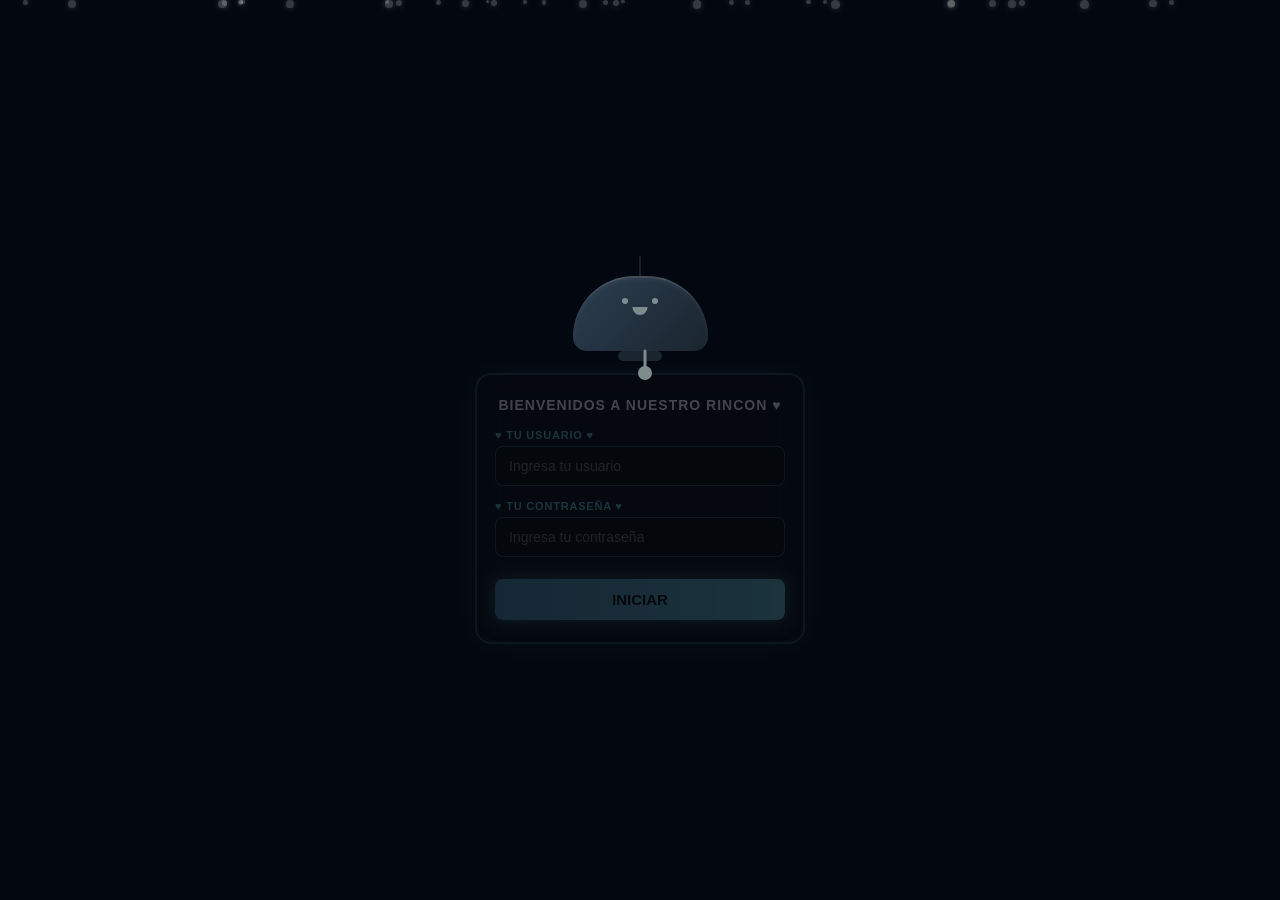
<file: index.html>
<!DOCTYPE html>
<html lang="es">
<head>
  <meta charset="UTF-8">
  <meta name="viewport" content="width=device-width, initial-scale=1.0">
  <title>Login - Nuestro Rincón Mágico</title>
  <link rel="stylesheet" href="style.css">
</head>
<body>

  <!-- Partículas / Copos de nieve flotantes -->
  <div class="particulas" id="particulasContainer"></div>

  <!-- Audio con la ruta correcta -->
  <audio id="loginAudio" src="central/flores/sound/musiclogin.mp3" preload="auto" loop autoplay></audio>

  <div class="main-container">
    <!-- LÁMPARA ESTÉTICA MEJORADA (INICIA APAGADA) -->
    <div class="lamp-container off" id="lampContainer">
      <div class="lamp-glow-bg"></div>
      
      <!-- Soporte superior y cable de la lámpara -->
      <div class="lamp-wire-top"></div>
      
      <!-- Pantalla principal de la lámpara -->
      <div class="lamp-shade">
        <div class="lamp-face">
          <div class="eye left"></div>
          <div class="eye right"></div>
          <div class="mouth"></div>
        </div>
      </div>
      
      <div class="light-beam"></div>
      
      <!-- Contenedor de la pitita interactiva al ras de la base -->
      <div class="lamp-cord-container" id="cordContainer" title="¡Jala la pitita para encender!">
        <svg class="cord-svg" id="cordSvg">
          <line id="cordLine" x1="50" y1="0" x2="50" y2="22" stroke="#00d2ff" stroke-width="3" stroke-linecap="round"/>
        </svg>
        <div class="cord-handle" id="cordHandle"></div>
      </div>

      <div class="lamp-base"></div>
    </div>

    <!-- TARJETA DE LOGIN (INICIA DESHABILITADA) -->
    <div class="login-card disabled" id="loginCard">
      <form class="login-form" id="loginForm">
        <h2 class="login-title">BIENVENIDOS A NUESTRO RINCON ♥</h2>
        
        <div class="form-group">
          <label for="username">♥ TU USUARIO ♥</label>
          <input type="text" id="username" placeholder="Ingresa tu usuario" required disabled>
        </div>

        <div class="form-group">
          <label for="password">♥ TU CONTRASEÑA ♥</label>
          <input type="password" id="password" placeholder="Ingresa tu contraseña" required disabled>
        </div>

        <button type="submit" class="login-btn" disabled>INICIAR</button>
      </form>
    </div>
  </div>

  <script src="main.js"></script>
</body>
</html>
</file>
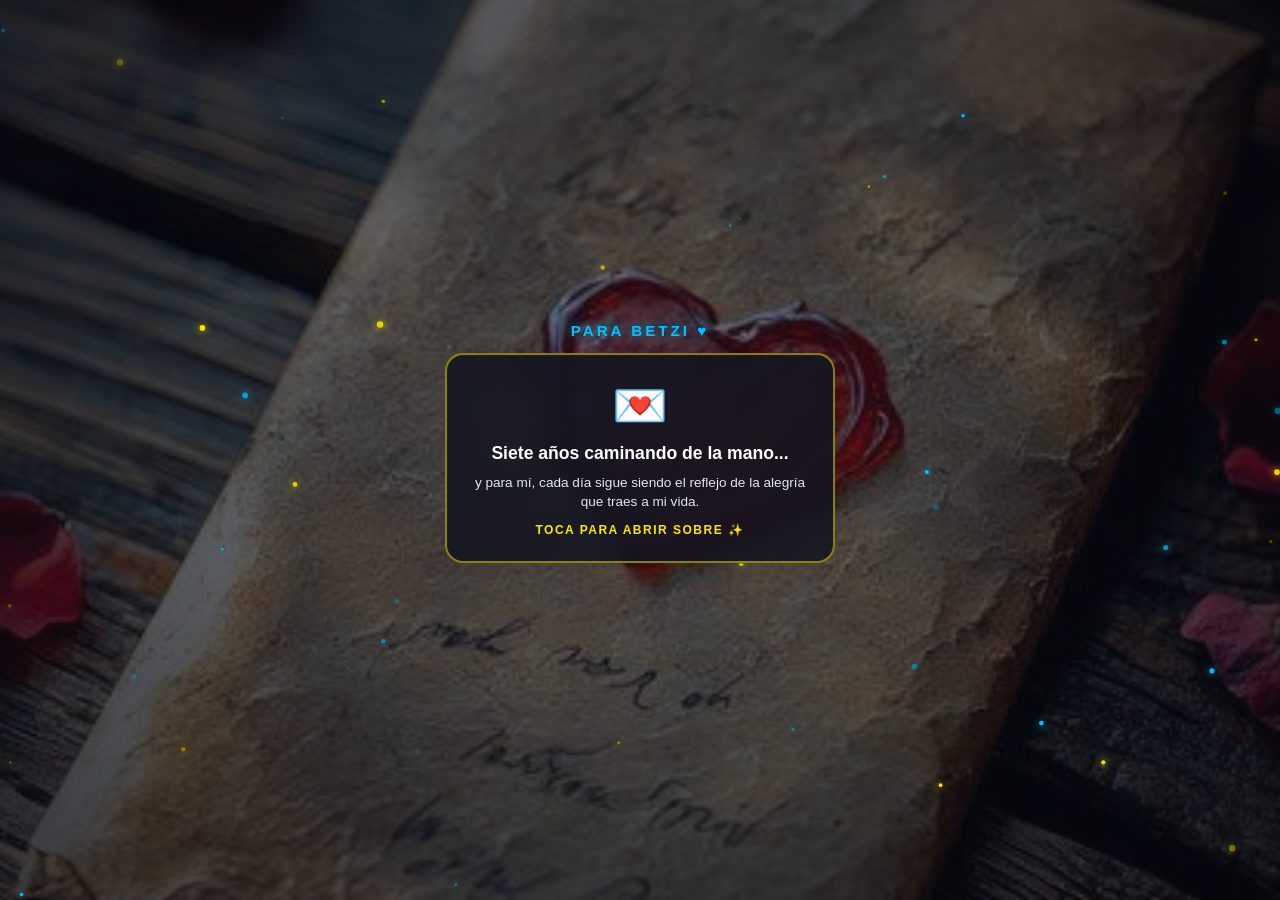
<file: central/flores/index.html>
<!DOCTYPE html>
<html lang="es">
<head>
    <meta charset="UTF-8">
    <meta name="viewport" content="width=device-width, initial-scale=1.0, maximum-scale=1.0, user-scalable=no">
    <title>Para Betzi ♥</title>
    <style>
        * {
            margin: 0;
            padding: 0;
            box-sizing: border-box;
            font-family: 'Poppins', sans-serif;
        }

        html, body {
            width: 100%;
            height: 100vh;
            overflow: hidden;
            position: fixed;
        }

        body {
            background-color: #0b0f19;
            display: flex;
            flex-direction: column;
            justify-content: center;
            align-items: center;
            text-align: center;
            padding: 15px;
            color: #fff;
        }

        /* Imagen de fondo */
        .bg-img {
            position: fixed;
            top: 0;
            left: 0;
            width: 100%;
            height: 100%;
            object-fit: cover;
            z-index: -3;
            animation: zoomFondo 22s infinite alternate linear;
        }

        @keyframes zoomFondo {
            0% { transform: scale(1); }
            100% { transform: scale(1.1); }
        }

        /* Capa translúcida para contraste */
        .bg-overlay {
            position: fixed;
            top: 0;
            left: 0;
            width: 100%;
            height: 100%;
            background: radial-gradient(circle, rgba(11, 15, 25, 0.5) 0%, rgba(5, 7, 15, 0.8) 100%);
            z-index: -2;
        }

        /* Canvas para las partículas mágicas */
        #particles-canvas {
            position: fixed;
            top: 0;
            left: 0;
            width: 100%;
            height: 100%;
            z-index: -1;
            pointer-events: none;
        }

        @keyframes pop-in {
            0% { transform: scale(0) rotate(-15deg); opacity: 0; }
            70% { transform: scale(1.08) rotate(5deg); opacity: 1; }
            100% { transform: scale(1) rotate(0deg); opacity: 1; }
        }

        @keyframes latirSello {
            0%, 100% { transform: scale(1); text-shadow: 0 0 15px rgba(255, 230, 0, 0.6); }
            50% { transform: scale(1.2); text-shadow: 0 0 25px rgba(255, 230, 0, 1); }
        }

        @keyframes glowCard {
            0%, 100% { border-color: rgba(255, 230, 0, 0.5); box-shadow: 0 15px 35px rgba(0,0,0,0.8), 0 0 20px rgba(255, 230, 0, 0.2); }
            50% { border-color: rgba(0, 195, 255, 0.8); box-shadow: 0 15px 35px rgba(0,0,0,0.8), 0 0 30px rgba(0, 195, 255, 0.4); }
        }

        input[type="radio"] {
            display: none;
        }

        .container {
            display: flex;
            justify-content: center;
            align-items: center;
            text-align: center;
            width: 100%;
            position: relative;
            z-index: 10;
        }

        .content {
            display: flex;
            justify-content: center;
            align-items: center;
            flex-direction: column;
            width: 100%;
            max-width: 390px;
        }

        .badge-amor {
            font-size: 0.95rem;
            color: #00c3ff;
            letter-spacing: 3px;
            text-transform: uppercase;
            margin-bottom: 14px;
            font-weight: 800;
            text-shadow: 0 0 12px rgba(0, 195, 255, 0.8);
        }

        /* Paso 1: Sobre / Botón inicial */
        .sobre-container {
            width: 100%;
            background: rgba(18, 20, 32, 0.85);
            border: 2px solid rgba(255, 230, 0, 0.5);
            border-radius: 18px;
            padding: 24px 18px;
            animation: glowCard 4s infinite ease-in-out, pop-in 0.8s cubic-bezier(0.175, 0.885, 0.32, 1.275);
            display: flex;
            flex-direction: column;
            justify-content: center;
            align-items: center;
            margin-bottom: 15px;
            cursor: pointer;
            backdrop-filter: blur(8px);
            transition: transform 0.2s ease;
        }

        .sobre-container:active {
            transform: scale(0.96);
        }

        .sobre-sello {
            font-size: 2.8rem;
            margin-bottom: 10px;
            animation: latirSello 1.6s ease-in-out infinite;
        }

        .mensaje-previo {
            color: #fff;
            font-size: 1.1rem;
            font-weight: 700;
            margin-bottom: 8px;
            line-height: 1.35;
        }

        .sub-mensaje {
            color: #e2e8f0;
            font-size: 0.85rem;
            font-weight: 400;
            line-height: 1.4;
        }

        .indicador-abrir {
            margin-top: 12px;
            font-size: 0.75rem;
            color: #ffe600;
            font-weight: 700;
            letter-spacing: 1.5px;
            text-transform: uppercase;
        }

        /* Paso 2: Carta pequeña intermedia */
        .small-gift-message {
            display: none;
            font-size: 4.5rem;
            cursor: pointer;
            animation: pop-in 0.7s cubic-bezier(0.175, 0.885, 0.32, 1.275), latirSello 2s infinite ease-in-out;
            margin-bottom: 10px;
            filter: drop-shadow(0 0 15px rgba(255, 230, 0, 0.6));
        }

        .texto-small-gift-message {
            display: none;
            font-size: 0.9rem;
            color: #00c3ff;
            margin-bottom: 15px;
            font-weight: 700;
        }

        /* Paso 3: Tarjeta de mensaje final */
        .mensajeFinal {
            width: 100%;
            background: rgba(18, 20, 32, 0.9);
            border: 2px solid rgba(0, 195, 255, 0.6);
            border-radius: 18px;
            padding: 22px 18px;
            box-shadow: 0 15px 35px rgba(0,0,0,0.8), 0 0 25px rgba(0, 195, 255, 0.3);
            color: #fff;
            display: none;
            flex-direction: column;
            justify-content: center;
            align-items: center;
            backdrop-filter: blur(8px);
            animation: pop-in 0.7s cubic-bezier(0.175, 0.885, 0.32, 1.275);
        }

        .textoCarta {
            font-size: 0.95rem;
            text-align: center;
            line-height: 1.55;
            color: #f1f5f9;
            margin-bottom: 12px;
            font-weight: 500;
        }

        .textoPd {
            font-size: 0.85rem;
            color: #ffe600;
            margin-bottom: 18px;
            font-weight: 700;
        }

        .btn-siguiente-seccion {
            background: linear-gradient(135deg, #ffe600, #ff9900);
            color: #000;
            padding: 11px 26px;
            border-radius: 24px;
            text-decoration: none;
            font-weight: 800;
            font-size: 0.85rem;
            box-shadow: 0 5px 15px rgba(255, 230, 0, 0.5);
        }

        /* Control de estados por radio buttons */
        #paso1:checked ~ .container .paso-1-block { display: block; }
        #paso2:checked ~ .container .small-gift-message,
        #paso2:checked ~ .container .texto-small-gift-message { display: block; }
        #paso3:checked ~ .container .mensajeFinal { display: flex; }
    </style>
</head>
<body>

    <!-- Imagen de fondo Galaxia con respaldo -->
    <img src="img/cartas.jpg" onerror="this.onerror=null; this.src='cartas.jpg'; this.onerror=function(){this.src='central/flores/img/galaxia.jpeg'};" class="bg-img" alt="Fondo Galaxia">
    <div class="bg-overlay"></div>

    <!-- Canvas para las partículas flotantes -->
    <canvas id="particles-canvas"></canvas>

    <!-- Audio con reproducción automática -->
    <audio id="musicaFondo" src="sound/music1.mp3" preload="auto" autoplay loop></audio>

    <input type="radio" name="flujoCarta" id="paso1" checked>
    <input type="radio" name="flujoCarta" id="paso2">
    <input type="radio" name="flujoCarta" id="paso3">

    <div class="container">
        <div class="content">
            <div class="badge-amor">Para Betzi ♥</div>

            <!-- BLOQUE 1 -->
            <div class="paso-1-block" style="width: 100%;">
                <label for="paso2" class="sobre-container">
                    <div class="sobre-sello">💌</div>
                    <div class="mensaje-previo">Siete años caminando de la mano...</div>
                    <div class="sub-mensaje">y para mí, cada día sigue siendo el reflejo de la alegría que traes a mi vida.</div>
                    <div class="indicador-abrir">Toca para abrir sobre ✨</div>
                </label>
            </div>

            <!-- BLOQUE 2 -->
            <label for="paso3" class="small-gift-message">✉️</label>
            <label for="paso3" class="texto-small-gift-message">"Te encontraste un sobre", tócame otra vez :3</label>

            <!-- BLOQUE 3 -->
            <div class="mensajeFinal" id="blockFinal">
                <span class="textoCarta">
                    Hola, mi amor. Te amo muchísimo.<br>
                    Estoy feliz de que formes parte de mi vida ❤️<br>
                    Cada segundo a tu lado vale oro.
                </span>
                <span class="textoPd">Pd: Estoy muy orgulloso de ti ❤️❤️</span>
                <a href="flower.html" class="btn-siguiente-seccion">Ver Flores Amarillas "♥ baja el volumen ♥" ✨</a>
            </div>
        </div>
    </div>

    <script>
        const audio = document.getElementById('musicaFondo');
        audio.volume = 0.5;

        window.addEventListener('DOMContentLoaded', () => {
            audio.play().catch(error => {
                console.log("Reproducción automática restringida inicialmente por el navegador:", error);
            });
        });

        // Script de partículas flotantes (estrellas/destellos dinámicos)
        const canvas = document.getElementById('particles-canvas');
        const ctx = canvas.getContext('2d');

        let particlesArray = [];
        const numberOfParticles = 45;

        function resizeCanvas() {
            canvas.width = window.innerWidth;
            canvas.height = window.innerHeight;
        }

        window.addEventListener('resize', resizeCanvas);
        resizeCanvas();

        class Particle {
            constructor() {
                this.x = Math.random() * canvas.width;
                this.y = Math.random() * canvas.height;
                this.size = Math.random() * 2.5 + 0.8;
                this.speedX = (Math.random() - 0.5) * 0.4;
                this.speedY = (Math.random() - 0.5) * 0.4 - 0.2; // Tienden a subir ligeramente
                this.color = Math.random() > 0.5 ? 'rgba(255, 230, 0, ' : 'rgba(0, 195, 255, ';
                this.alpha = Math.random() * 0.7 + 0.3;
                this.alphaSpeed = (Math.random() * 0.02 + 0.005) * (Math.random() > 0.5 ? 1 : -1);
            }

            update() {
                this.x += this.speedX;
                this.y += this.speedY;

                // Efecto parpadeo suave
                this.alpha += this.alphaSpeed;
                if (this.alpha > 0.9 || this.alpha < 0.2) {
                    this.alphaSpeed = -this.alphaSpeed;
                }

                // Reaparecer si salen de la pantalla
                if (this.x < 0) this.x = canvas.width;
                if (this.x > canvas.width) this.x = 0;
                if (this.y < 0) this.y = canvas.height;
                if (this.y > canvas.height) this.y = 0;
            }

            draw() {
                ctx.beginPath();
                ctx.arc(this.x, this.y, this.size, 0, Math.PI * 2);
                ctx.fillStyle = this.color + this.alpha + ')';
                ctx.shadowBlur = 8;
                ctx.shadowColor = this.color + '1)';
                ctx.fill();
            }
        }

        function initParticles() {
            particlesArray = [];
            for (let i = 0; i < numberOfParticles; i++) {
                particlesArray.push(new Particle());
            }
        }

        function animateParticles() {
            ctx.clearRect(0, 0, canvas.width, canvas.height);
            particlesArray.forEach(particle => {
                particle.update();
                particle.draw();
            });
            requestAnimationFrame(animateParticles);
        }

        initParticles();
        animateParticles();
    </script>
</body>
</html>
</file>
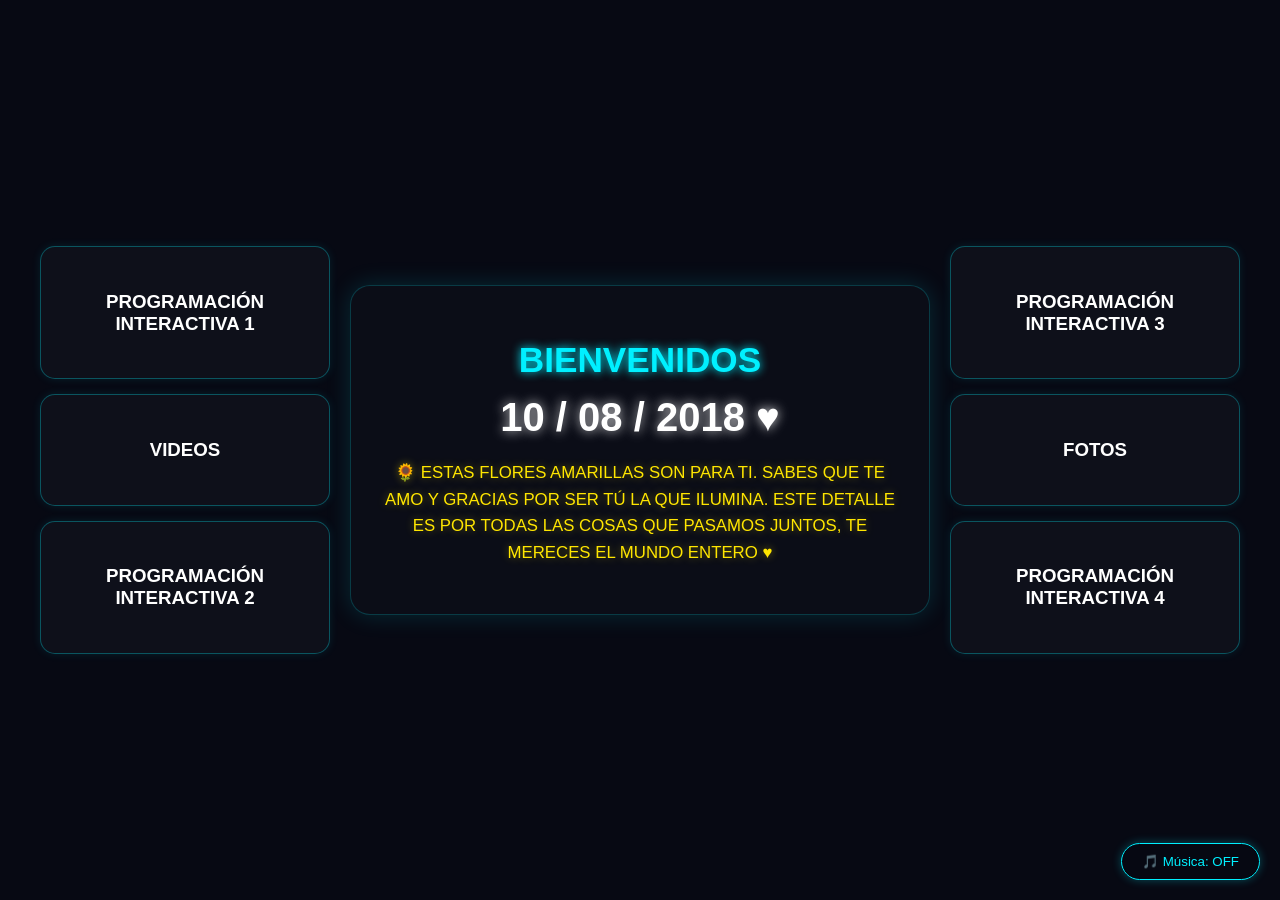
<file: rincon.html>
<!DOCTYPE html>
<html lang="es">
<head>
  <meta charset="UTF-8">
  <meta name="viewport" content="width=device-width, initial-scale=1.0">
  <title>Nuestro Rincón Especial ♥</title>
  <link rel="stylesheet" href="css/style.css">
  <style>
    body {
      background-color: #070913;
      color: #00f0ff;
      font-family: Arial, sans-serif;
      margin: 0;
      padding: 20px;
      min-height: 100vh;
      display: flex;
      flex-direction: column;
      align-items: center;
      justify-content: center;
      box-sizing: border-box;
    }

    .main-container {
      display: grid;
      grid-template-columns: 1fr 2fr 1fr;
      gap: 20px;
      max-width: 1200px;
      width: 100%;
      align-items: center;
    }

    .menu-col {
      display: flex;
      flex-direction: column;
      gap: 15px;
    }

    .card {
      background: rgba(255, 255, 255, 0.03);
      border: 1px solid rgba(0, 240, 255, 0.3);
      border-radius: 15px;
      padding: 25px;
      text-align: center;
      color: #fff;
      cursor: pointer;
      transition: all 0.3s ease;
      box-shadow: 0 0 10px rgba(0, 240, 255, 0.1);
    }

    .card:hover {
      border-color: #00f0ff;
      box-shadow: 0 0 20px rgba(0, 240, 255, 0.4);
      transform: translateY(-3px);
    }

    .center-content {
      background: rgba(255, 255, 255, 0.02);
      border: 1px solid rgba(0, 240, 255, 0.2);
      border-radius: 20px;
      padding: 30px;
      text-align: center;
      box-shadow: 0 0 25px rgba(0, 240, 255, 0.15);
    }

    .center-content h1 {
      font-size: 2.2rem;
      color: #00f0ff;
      text-shadow: 0 0 10px #00f0ff;
      margin-bottom: 5px;
    }

    .date-highlight {
      font-size: 2.5rem;
      font-weight: bold;
      color: #fff;
      text-shadow: 0 0 12px rgba(255, 255, 255, 0.8);
      margin: 15px 0;
    }

    .yellow-flowers-msg {
      color: #ffe600;
      font-size: 1.05rem;
      line-height: 1.6;
      margin-top: 20px;
      text-shadow: 0 0 8px rgba(255, 230, 0, 0.4);
    }

    .audio-control {
      position: fixed;
      bottom: 20px;
      right: 20px;
      background: rgba(7, 9, 19, 0.8);
      border: 1px solid #00f0ff;
      border-radius: 30px;
      padding: 10px 20px;
      color: #00f0ff;
      cursor: pointer;
      box-shadow: 0 0 10px rgba(0, 240, 255, 0.3);
    }

    @media (max-width: 850px) {
      .main-container {
        grid-template-columns: 1fr;
      }
    }
  </style>
</head>
<body>

  <!-- Reproductor de música -->
  <audio id="bgMusic" loop autoplay>
    <source src="https://www.soundhelix.com/examples/mp3/SoundHelix-Song-1.mp3" type="audio/mpeg">
  </audio>

  <button class="audio-control" id="musicBtn">🎵 Música: ON</button>

  <div class="main-container">
    <!-- Columna Izquierda -->
    <div class="menu-col">
      <div class="card">
        <h3>PROGRAMACIÓN INTERACTIVA 1</h3>
      </div>
      <div class="card">
        <h3>VIDEOS</h3>
      </div>
      <div class="card">
        <h3>PROGRAMACIÓN INTERACTIVA 2</h3>
      </div>
    </div>

    <!-- Panel Central -->
    <div class="center-content">
      <h1>BIENVENIDOS</h1>
      <div class="date-highlight">10 / 08 / 2018 ♥</div>
      
      <p class="yellow-flowers-msg">
        🌻 ESTAS FLORES AMARILLAS SON PARA TI. SABES QUE TE AMO Y GRACIAS POR SER TÚ LA QUE ILUMINA. ESTE DETALLE ES POR TODAS LAS COSAS QUE PASAMOS JUNTOS, TE MERECES EL MUNDO ENTERO ♥
      </p>
    </div>

    <!-- Columna Derecha -->
    <div class="menu-col">
      <div class="card">
        <h3>PROGRAMACIÓN INTERACTIVA 3</h3>
      </div>
      <div class="card">
        <h3>FOTOS</h3>
      </div>
      <div class="card">
        <h3>PROGRAMACIÓN INTERACTIVA 4</h3>
      </div>
    </div>
  </div>

  <script>
    const music = document.getElementById('bgMusic');
    const btn = document.getElementById('musicBtn');

    // Intentar reproducir automáticamente al cargar
    window.addEventListener('DOMContentLoaded', () => {
      music.play().catch(() => {
        // Si el navegador bloquea el autoplay, se ajusta el texto del botón
        btn.innerHTML = '🎵 Música: OFF';
      });
    });

    btn.addEventListener('click', () => {
      if (music.paused) {
        music.play();
        btn.innerHTML = '🎵 Música: ON';
      } else {
        music.pause();
        btn.innerHTML = '🎵 Música: OFF';
      }
    });
  </script>
</body>
</html>
</file>
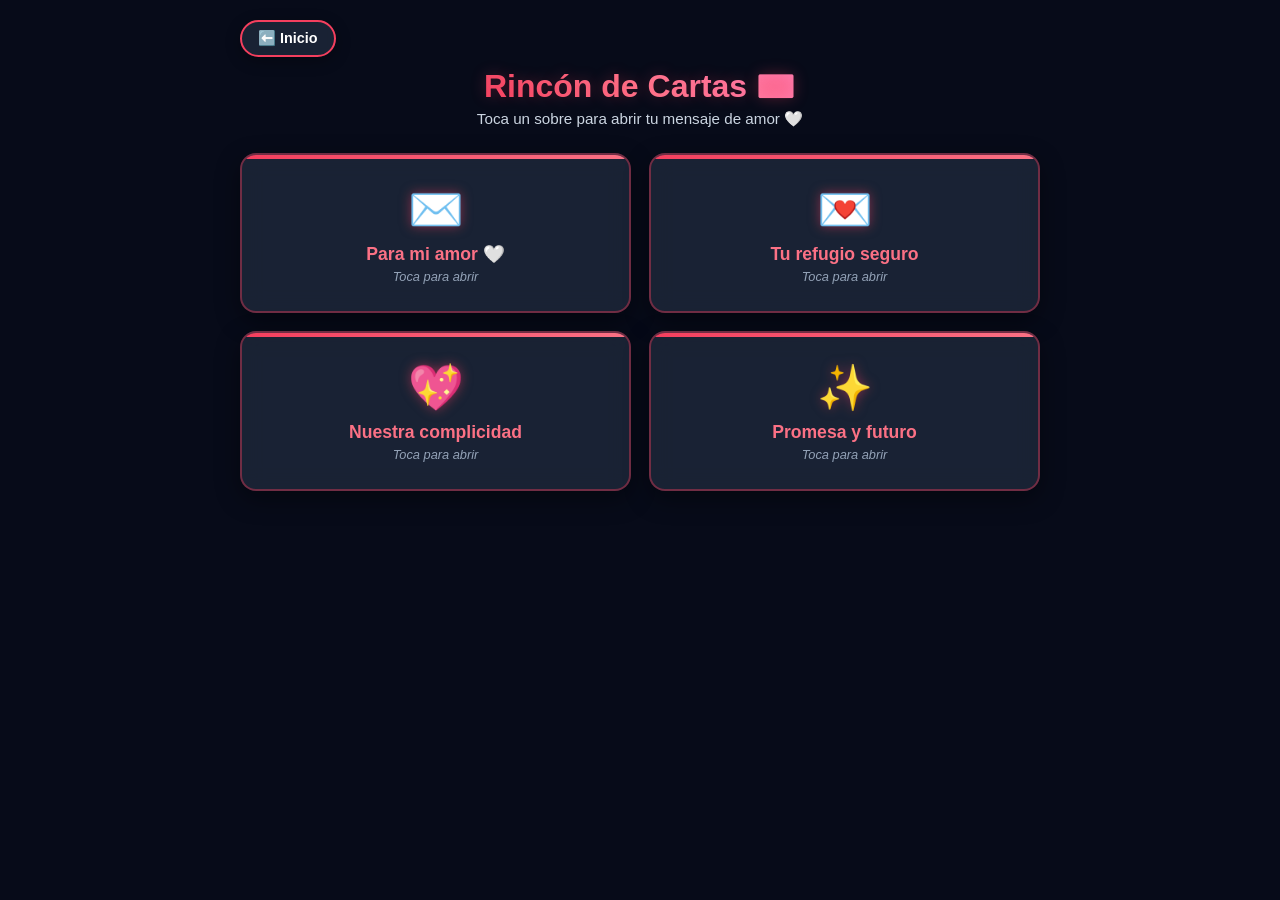
<file: cartitas/micarta.html>
<!DOCTYPE html>
<html lang="es">
<head>
    <meta charset="UTF-8">
    <meta name="viewport" content="width=device-width, initial-scale=1.0">
    <title>Rincón de Cartas - Nuestra Historia</title>
    <style>
        :root {
            --bg-color: #070b19;
            --card-bg: rgba(30, 41, 59, 0.8);
            --accent-pink: #f43f5e;
            --accent-light: #fb7185;
            --text-color: #f8fafc;
        }

        * {
            margin: 0;
            padding: 0;
            box-sizing: border-box;
            font-family: 'Segoe UI', Tahoma, Geneva, Verdana, sans-serif;
        }

        body {
            background-color: var(--bg-color);
            color: var(--text-color);
            min-height: 100vh;
            display: flex;
            flex-direction: column;
            align-items: center;
            padding: 20px;
            overflow-x: hidden;
        }

        /* Barra superior para organizar el botón de inicio sin estorbar */
        .top-bar {
            width: 100%;
            max-width: 800px;
            display: flex;
            justify-content: flex-start;
            margin-bottom: 10px;
            z-index: 10;
        }

        /* Botón de Volver al Inicio */
        .btn-volver {
            background: var(--card-bg);
            border: 2px solid var(--accent-pink);
            color: white;
            padding: 8px 16px;
            border-radius: 30px;
            text-decoration: none;
            font-size: 0.9rem;
            font-weight: bold;
            display: inline-flex;
            align-items: center;
            gap: 6px;
            box-shadow: 0 4px 15px rgba(0,0,0,0.3);
            transition: all 0.3s ease;
            backdrop-filter: blur(5px);
        }

        .btn-volver:hover {
            background: var(--accent-pink);
            transform: translateY(-2px);
            box-shadow: 0 6px 20px rgba(244, 63, 94, 0.5);
        }

        /* Partículas optimizadas y ligeras */
        .particles {
            position: fixed;
            top: 0;
            left: 0;
            width: 100%;
            height: 100%;
            pointer-events: none;
            z-index: 0;
            overflow: hidden;
        }

        .particle {
            position: absolute;
            color: #fb7185;
            font-weight: bold;
            font-size: 1.2rem;
            text-shadow: 0 0 10px rgba(244, 63, 94, 0.7), 0 0 20px rgba(251, 113, 133, 0.5);
            animation: floatUp 9s linear infinite;
            white-space: nowrap;
            opacity: 0;
        }

        @keyframes floatUp {
            0% {
                transform: translateY(105vh) scale(0.7);
                opacity: 0;
            }
            15% { opacity: 0.8; }
            85% { opacity: 0.8; }
            100% {
                transform: translateY(-10vh) scale(1.1);
                opacity: 0;
            }
        }

        header {
            text-align: center;
            margin-bottom: 25px;
            z-index: 1;
        }

        header h1 {
            font-size: 2rem;
            margin-bottom: 5px;
            background: linear-gradient(45deg, #f43f5e, #ff758c, #ff7eb3);
            -webkit-background-clip: text;
            -webkit-text-fill-color: transparent;
            text-shadow: 0 0 15px rgba(244, 63, 94, 0.3);
        }

        header p {
            color: #cbd5e1;
            font-size: 0.95rem;
        }

        /* Contenedor Principal */
        .letters-container {
            width: 100%;
            max-width: 800px;
            z-index: 1;
            margin-bottom: 20px;
        }

        /* Grid de 2 columnas adaptado para celular */
        .letters-grid {
            display: grid;
            grid-template-columns: repeat(2, 1fr);
            gap: 18px;
        }

        @media (max-width: 600px) {
            .letters-grid {
                grid-template-columns: 1fr;
                gap: 15px;
            }
        }

        /* Estilo del Sobre Animado */
        .envelope-card {
            background: var(--card-bg);
            border: 2px solid rgba(244, 63, 94, 0.4);
            border-radius: 16px;
            padding: 22px 18px;
            backdrop-filter: blur(12px);
            cursor: pointer;
            transition: all 0.3s ease;
            position: relative;
            overflow: hidden;
            box-shadow: 0 8px 25px rgba(0, 0, 0, 0.4);
            display: flex;
            flex-direction: column;
            align-items: center;
            text-align: center;
            min-height: 160px;
            justify-content: center;
        }

        .envelope-card::before {
            content: '';
            position: absolute;
            top: 0;
            left: 0;
            width: 100%;
            height: 4px;
            background: linear-gradient(90deg, #f43f5e, #fb7185);
        }

        .envelope-card:hover {
            transform: translateY(-5px);
            border-color: #fb7185;
            box-shadow: 0 12px 30px rgba(244, 63, 94, 0.4);
            background: rgba(30, 41, 59, 0.95);
        }

        .envelope-icon {
            font-size: 2.8rem;
            margin-bottom: 8px;
            transition: transform 0.3s ease;
            filter: drop-shadow(0 0 6px rgba(244, 63, 94, 0.5));
        }

        .envelope-card:hover .envelope-icon {
            transform: scale(1.15) rotate(5deg);
        }

        .envelope-title {
            font-size: 1.1rem;
            color: #fb7185;
            font-weight: bold;
            margin-bottom: 4px;
        }

        .envelope-hint {
            font-size: 0.8rem;
            color: #94a3b8;
            font-style: italic;
        }

        /* Modal / Carta Abierta (SUPER LLAMATIVO Y ELEGANTE) */
        #modal-carta {
            display: none;
            position: fixed;
            z-index: 1000;
            top: 0;
            left: 0;
            width: 100%;
            height: 100%;
            background-color: rgba(7, 11, 25, 0.88);
            backdrop-filter: blur(10px);
            justify-content: center;
            align-items: center;
            padding: 20px;
            animation: fadeInModal 0.3s ease;
        }

        @keyframes fadeInModal {
            from { opacity: 0; }
            to { opacity: 1; }
        }

        .carta-content {
            background: linear-gradient(145deg, #1e293b, #0f172a);
            border: 2px solid #fb7185;
            border-radius: 22px;
            padding: 30px 24px;
            max-width: 480px;
            width: 100%;
            box-shadow: 0 20px 50px rgba(244, 63, 94, 0.5), 0 0 35px rgba(251, 113, 133, 0.4);
            position: relative;
            animation: slideUpCarta 0.35s cubic-bezier(0.175, 0.885, 0.32, 1.275);
        }

        @keyframes slideUpCarta {
            from { transform: translateY(30px) scale(0.9); opacity: 0; }
            to { transform: translateY(0) scale(1); opacity: 1; }
        }

        .carta-header {
            display: flex;
            justify-content: space-between;
            align-items: center;
            margin-bottom: 20px;
            border-bottom: 2px solid rgba(244, 63, 94, 0.4);
            padding-bottom: 12px;
        }

        .carta-title-modal {
            font-size: 1.4rem;
            color: #fff;
            font-weight: bold;
            text-shadow: 0 0 12px rgba(251, 113, 133, 0.9);
            letter-spacing: 0.5px;
        }

        .close-btn {
            background: rgba(244, 63, 94, 0.2);
            border: 1px solid #fb7185;
            color: #fff;
            width: 35px;
            height: 35px;
            border-radius: 50%;
            font-size: 1.4rem;
            cursor: pointer;
            transition: all 0.2s;
            display: flex;
            align-items: center;
            justify-content: center;
            line-height: 1;
        }

        .close-btn:hover {
            background: var(--accent-pink);
            transform: scale(1.1);
        }

        .carta-body p {
            font-size: 1.15rem;
            color: #ffffff;
            line-height: 1.85;
            text-align: justify;
            margin-bottom: 25px;
            text-shadow: 0 0 4px rgba(255, 255, 255, 0.5);
            font-weight: 400;
        }

        .carta-footer {
            font-size: 1.05rem;
            color: #ff8fa3;
            text-align: right;
            font-style: italic;
            font-weight: bold;
            text-shadow: 0 0 10px rgba(251, 113, 133, 0.8);
            letter-spacing: 0.5px;
        }
    </style>
</head>
<body>

    <!-- Contenedor superior para el botón de Volver -->
    <div class="top-bar">
        <a href="../central/rincon.html" class="btn-volver">
            ⬅️ Inicio
        </a>
    </div>

    <!-- Audio de fondo reproduciéndose automáticamente al iniciar -->
    <audio id="background-music" autoplay loop>
        <source src="../central/flores/sound/tu.mp3" type="audio/mpeg">
        Tu navegador no soporta audio.
    </audio>

    <!-- Partículas flotantes ligeras -->
    <div class="particles" id="particles-container"></div>

    <header>
        <h1>Rincón de Cartas 💌</h1>
        <p>Toca un sobre para abrir tu mensaje de amor 🤍</p>
    </header>

    <div class="letters-container">
        <div class="letters-grid">
            
            <!-- Sobre 1 -->
            <div class="envelope-card" onclick="abrirCarta(1)">
                <div class="envelope-icon">✉️</div>
                <div class="envelope-title">Para mi amor 🤍</div>
                <div class="envelope-hint">Toca para abrir</div>
            </div>

            <!-- Sobre 2 -->
            <div class="envelope-card" onclick="abrirCarta(2)">
                <div class="envelope-icon">💌</div>
                <div class="envelope-title">Tu refugio seguro</div>
                <div class="envelope-hint">Toca para abrir</div>
            </div>

            <!-- Sobre 3 -->
            <div class="envelope-card" onclick="abrirCarta(3)">
                <div class="envelope-icon">💖</div>
                <div class="envelope-title">Nuestra complicidad</div>
                <div class="envelope-hint">Toca para abrir</div>
            </div>

            <!-- Sobre 4 -->
            <div class="envelope-card" onclick="abrirCarta(4)">
                <div class="envelope-icon">✨</div>
                <div class="envelope-title">Promesa y futuro</div>
                <div class="envelope-hint">Toca para abrir</div>
            </div>

        </div>
    </div>

    <!-- Modal para leer la carta abierta -->
    <div id="modal-carta" onclick="cerrarCartaFuera(event)">
        <div class="carta-content">
            <div class="carta-header">
                <span class="carta-title-modal" id="modal-titulo">Título</span>
                <button class="close-btn" onclick="cerrarCarta()">&times;</button>
            </div>
            <div class="carta-body">
                <p id="modal-texto">Contenido de la carta...</p>
            </div>
            <div class="carta-footer" id="modal-firma">Siempre tuyo</div>
        </div>
    </div>

    <script>
        const cartasData = {
            1: {
                titulo: "Para mi amor 🤍",
                texto: "Lo siento tanto por no poder estar ahí contigo en este momento físico, pero quería entregarte este detalle con todo mi corazón para que no te sientas sola ni seas solo una espectadora. Te amo con el alma, y ten por seguro que sí quiero una vida entera a tu lado.",
                firma: "Siempre tuyo"
            },
            2: {
                titulo: "Tu refugio seguro",
                texto: "Quiero que, cuando estés triste o hayas tenido un día pesado, puedas volver aquí, abrir este rinconcito y ver lo muchísimo que te amo para que logres relajarte o superar esos malos ratos. Estaré siempre aquí para consolarte, recordarte lo valiosa que eres y porque falta muy poquito para estar juntos de nuevo.",
                firma: "Para cuando lo necesites"
            },
            3: {
                titulo: "Nuestra complicidad",
                texto: "A pesar de la distancia, cada risa compartida, cada mensaje y cada sueño que tejemos juntos se han convertido en mi motor diario. Eres esa casualidad más hermosa que Dios puso en mi vida y cada segundo que pasa me enamoras más. Gracias por tu paciencia, por tu amor incondicional y por caminar de la mano conmigo en esta aventura.",
                firma: "Mi compañera de vida"
            },
            4: {
                titulo: "Promesa y futuro",
                texto: "Quiero contarte que estaré actualizando este pequeño apartado y añadiendo más sorpresas cada vez que tenga un tiempito libre, porque nuestra historia merece ser guardada en el lugar más bonito posible. Te amo muchísimo, mi amor, y ya quiero que llegue el día de abrazarte sin que ninguna pantalla nos separe.",
                firma: "Próximamente más sorpresas"
            }
        };

        function abrirCarta(id) {
            const data = cartasData[id];
            document.getElementById('modal-titulo').innerText = data.titulo;
            document.getElementById('modal-texto').innerText = data.texto;
            document.getElementById('modal-firma').innerText = data.firma;
            document.getElementById('modal-carta').style.display = 'flex';
        }

        function cerrarCarta() {
            document.getElementById('modal-carta').style.display = 'none';
        }

        function cerrarCartaFuera(event) {
            if (event.target.id === 'modal-carta') {
                cerrarCarta();
            }
        }

        // Asegurar volumen y reproducción automática al cargar
        window.addEventListener('DOMContentLoaded', () => {
            const music = document.getElementById('background-music');
            music.volume = 0.5;
            music.play().catch(() => {
                // Si el navegador bloquea el autoplay por políticas internas, se activará con el primer toque en la página
                document.body.addEventListener('click', () => {
                    music.play();
                }, { once: true });
            });
        });

        // Generar partículas fluidas y ligeras
        const particlesContainer = document.getElementById('particles-container');
        const frases = ["Te amo Betzi 🤍", "Te amo Ruth ✨", "Te amo 💖", "Te amo 💫"];
        
        function crearParticula() {
            const p = document.createElement('div');
            p.className = 'particle';
            p.innerText = frases[Math.floor(Math.random() * frases.length)];
            p.style.left = Math.random() * 85 + 'vw';
            p.style.animationDuration = (Math.random() * 3 + 6) + 's';
            p.style.fontSize = (Math.random() * 0.3 + 1) + 'rem';
            particlesContainer.appendChild(p);

            setTimeout(() => {
                p.remove();
            }, 9000);
        }

        setInterval(crearParticula, 1200);
    </script>
</body>
</html>
</file>
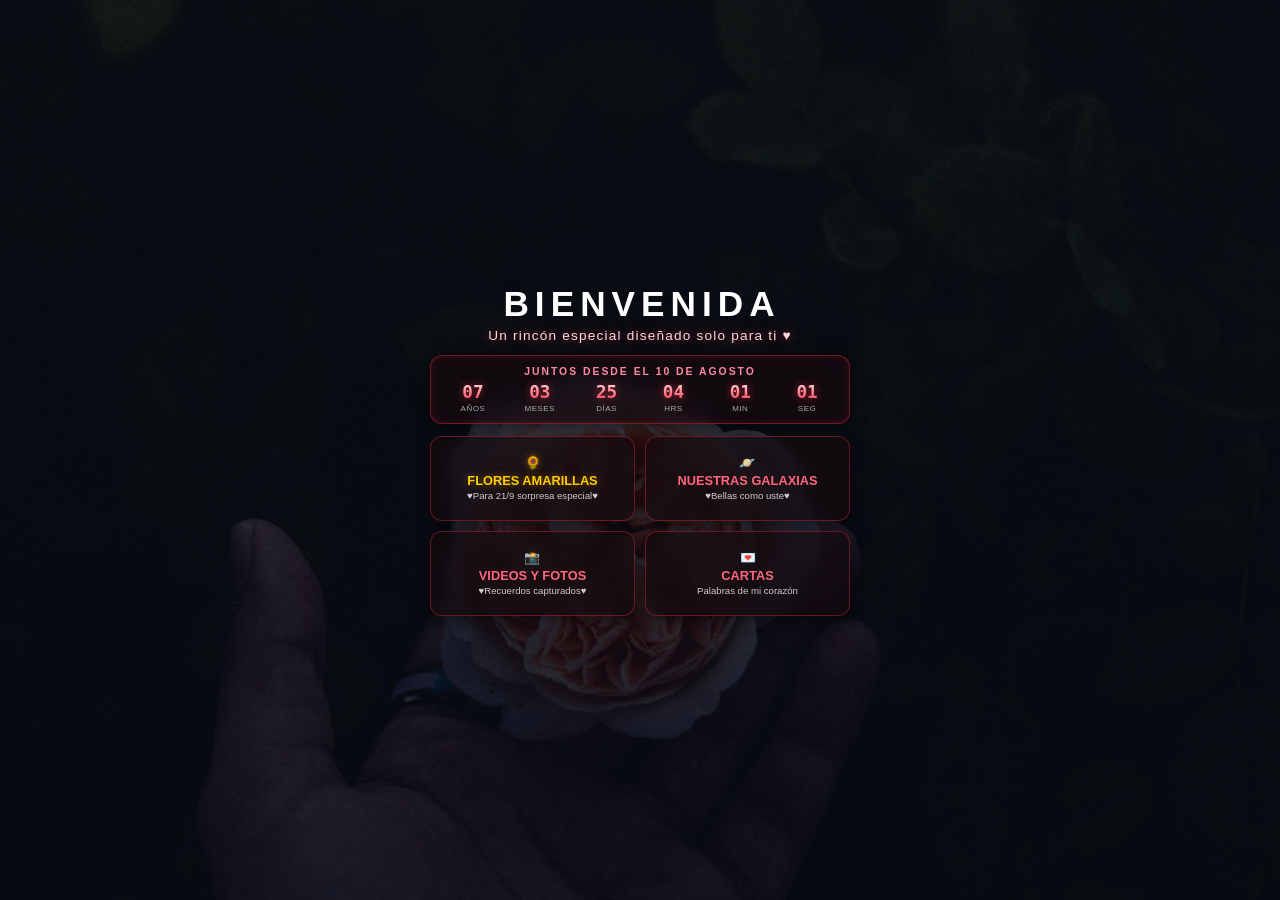
<file: central/rincon.html>
<!DOCTYPE html>
<html lang="es">
<head>
  <meta charset="UTF-8">
  <meta name="viewport" content="width=device-width, initial-scale=1.0, maximum-scale=1.0, user-scalable=no">
  <title>Un Rincón Especial ♥</title>
  <style>
    * {
      box-sizing: border-box;
      margin: 0;
      padding: 0;
    }

    html, body {
      width: 100%;
      height: 100vh;
      overflow: hidden; /* Evita cualquier tipo de desplazamiento o scroll */
      position: fixed; /* Mantiene la pantalla estática al deslizar el dedo */
    }

    body {
      background: linear-gradient(rgba(5, 7, 15, 0.7), rgba(5, 7, 15, 0.85)), 
                  url('flores/img/fondo.jpg') no-repeat center center;
      background-size: cover;
      display: flex;
      flex-direction: column;
      align-items: center;
      justify-content: center;
      font-family: 'Segoe UI', Tahoma, Geneva, Verdana, sans-serif;
      color: #fff;
      padding: 10px;
      text-align: center;
    }

    /* CONTENEDOR DE CORAZONES FLOTANTES (SOLO ROJOS) */
    .hearts-container {
      position: fixed;
      top: 0;
      left: 0;
      width: 100%;
      height: 100%;
      pointer-events: none;
      z-index: 0;
      overflow: hidden;
    }

    .heart {
      position: absolute;
      top: -10%;
      color: #ff334b;
      font-size: var(--heart-size);
      animation: heartFall var(--fall-duration) linear infinite;
      animation-delay: var(--fall-delay);
      opacity: 0.7;
      filter: drop-shadow(0 0 8px rgba(255, 51, 75, 0.8));
    }

    @keyframes heartFall {
      0% {
        transform: translateY(0) translateX(0) rotate(0deg);
        opacity: 0.7;
      }
      100% {
        transform: translateY(105vh) translateX(var(--move-x)) rotate(360deg);
        opacity: 0;
      }
    }

    /* CONTENIDO PRINCIPAL CENTRADO Y ESTÁTICO */
    .main-content {
      position: relative;
      z-index: 1;
      display: flex;
      flex-direction: column;
      align-items: center;
      justify-content: center;
      width: 100%;
      max-width: 420px;
      height: 100%;
    }

    /* TÍTULO MEJORADO CON LUCES NEÓN */
    .greetings {
      font-size: 2.2rem;
      font-weight: 900;
      letter-spacing: 2px;
      display: flex;
      gap: 4px;
      margin-bottom: 4px;
      justify-content: center;
      flex-wrap: wrap;
    }

    .greetings span {
      animation: neonGlow 2.5s ease-in-out infinite alternate;
      color: #fff;
    }

    .greetings span:nth-child(odd) { animation-delay: 0.2s; }
    .greetings span:nth-child(even) { animation-delay: 0.7s; }

    @keyframes neonGlow {
      0% {
        color: #ff88a2;
        text-shadow: 0 0 5px rgba(255, 51, 75, 0.4);
      }
      100% {
        color: #ffffff;
        text-shadow: 0 0 12px #ff334b, 0 0 25px #ff334b, 0 0 35px #cc0029;
      }
    }

    /* SUBTÍTULO Y FRASE */
    .description {
      font-size: 0.85rem;
      letter-spacing: 1.2px;
      color: #ffd6df;
      margin-bottom: 12px;
      text-shadow: 0 0 10px rgba(255, 51, 75, 0.6);
      font-weight: 400;
    }

    /* CONTENEDOR DEL TIMER */
    .timer-box {
      background: rgba(20, 10, 15, 0.75);
      border: 1px solid rgba(255, 51, 75, 0.4);
      border-radius: 12px;
      padding: 10px;
      margin-bottom: 12px;
      width: 100%;
      backdrop-filter: blur(8px);
      box-shadow: 0 0 15px rgba(0, 0, 0, 0.6), inset 0 0 10px rgba(255, 51, 75, 0.15);
    }

    .timer-title {
      font-size: 0.65rem;
      color: #ff88a2;
      margin-bottom: 5px;
      letter-spacing: 2px;
      font-weight: 600;
    }

    .time-digits {
      display: flex;
      justify-content: space-around;
      gap: 3px;
    }

    .time-block {
      display: flex;
      flex-direction: column;
      align-items: center;
      min-width: 38px;
    }

    .digit {
      font-family: monospace;
      font-size: 1.1rem;
      font-weight: bold;
      background: linear-gradient(to bottom, #ffffff, #ff334b);
      -webkit-background-clip: text;
      -webkit-text-fill-color: transparent;
      text-shadow: 0 0 8px rgba(255, 51, 75, 0.6);
    }

    .label {
      font-size: 0.5rem;
      color: #aaa;
      margin-top: 2px;
      letter-spacing: 0.5px;
    }

    /* CONTENEDOR DE TARJETAS EN 2 COLUMNAS */
    .cards-grid {
      display: grid;
      grid-template-columns: repeat(2, 1fr);
      gap: 10px;
      width: 100%;
    }

    .card {
      background: rgba(20, 10, 15, 0.7);
      border: 1px solid rgba(255, 51, 75, 0.35);
      border-radius: 12px;
      padding: 10px 8px;
      text-decoration: none;
      color: #fff;
      transition: all 0.3s ease;
      box-shadow: 0 4px 12px rgba(0, 0, 0, 0.4);
      display: flex;
      flex-direction: column;
      align-items: center;
      justify-content: center;
      gap: 3px;
      backdrop-filter: blur(6px);
      text-align: center;
      min-height: 85px;
    }

    .card:active {
      transform: scale(0.95);
      border-color: #ff334b;
      background: rgba(255, 51, 75, 0.25);
      box-shadow: 0 0 18px rgba(255, 51, 75, 0.6);
    }

    .card h3 {
      font-size: 0.8rem;
      color: #ff667d;
      display: flex;
      flex-direction: column;
      align-items: center;
      gap: 2px;
      line-height: 1.2;
    }

    .card.flores h3 {
      color: #ffcc00;
      text-shadow: 0 0 8px rgba(255, 204, 0, 0.4);
    }

    .card p {
      font-size: 0.6rem;
      color: #ccc;
      line-height: 1.1;
    }
  </style>
</head>
<body>

  <!-- MÚSICA DE FONDO -->
  <audio id="backgroundAudio" src="flores/sound/amor.mp3" loop autoplay></audio>

  <!-- FONDO ANIMADO DE CORAZONES (SOLO ROJOS) -->
  <div class="hearts-container" id="heartsContainer"></div>

  <div class="main-content">
    <!-- SALUDO -->
    <div class="greetings">
      <span>B</span>
      <span>I</span>
      <span>E</span>
      <span>N</span>
      <span>V</span>
      <span>E</span>
      <span>N</span>
      <span>I</span>
      <span>D</span>
      <span>A</span>
    </div>

    <!-- FRASE -->
    <div class="description">
      <span>Un rincón especial diseñado solo para ti ♥</span>
    </div>

    <!-- CONTENEDOR DEL TIMER -->
    <div class="timer-box">
      <div class="timer-title">JUNTOS DESDE EL 10 DE AGOSTO</div>
      <div class="time-digits">
        <div class="time-block"><span class="digit" id="years">00</span><span class="label">AÑOS</span></div>
        <div class="time-block"><span class="digit" id="months">00</span><span class="label">MESES</span></div>
        <div class="time-block"><span class="digit" id="days">00</span><span class="label">DÍAS</span></div>
        <div class="time-block"><span class="digit" id="hours">00</span><span class="label">HRS</span></div>
        <div class="time-block"><span class="digit" id="minutes">00</span><span class="label">MIN</span></div>
        <div class="time-block"><span class="digit" id="seconds">00</span><span class="label">SEG</span></div>
      </div>
    </div>

    <!-- MENÚ DE TARJETAS (2 COLUMNAS) -->
    <div class="cards-grid">
      <a href="flores/index.html" class="card flores">
        <h3><span>🌻</span> FLORES AMARILLAS</h3>
        <p>♥Para 21/9 sorpresa especial♥</p>
      </a>

      <a href="../universos/espacio.html" class="card">
        <h3><span>🪐</span> NUESTRAS GALAXIAS</h3>
        <p>♥Bellas como uste♥</p>
      </a>

      <a href="../fotos_videos/recuerdos.html" class="card">
        <h3><span>📸</span> VIDEOS Y FOTOS</h3>
        <p>♥Recuerdos capturados♥</p>
      </a>

      <a href="../cartitas/micarta.html" class="card">
        <h3><span>💌</span> CARTAS</h3>
        <p>Palabras de mi corazón</p>
      </a>
    </div>
  </div>

  <script>
    // --- Solución para reproducción automática de audio en celulares ---
    document.addEventListener('DOMContentLoaded', () => {
      const audio = document.getElementById('backgroundAudio');
      audio.volume = 0.6;
      
      audio.play().catch(() => {
        const unlockAudio = () => {
          audio.play();
          document.removeEventListener('click', unlockAudio);
          document.removeEventListener('touchstart', unlockAudio);
        };
        document.addEventListener('click', unlockAudio);
        document.addEventListener('touchstart', unlockAudio);
      });
    });

    // --- Generador Dinámico de Corazones (Solo Rojos) ---
    const container = document.getElementById('heartsContainer');
    const heartCount = 18;

    for (let i = 0; i < heartCount; i++) {
      const heart = document.createElement('div');
      heart.className = 'heart';
      heart.innerHTML = '♥';
      
      const size = Math.random() * 14 + 10;
      const left = Math.random() * 100;
      const duration = Math.random() * 6 + 5;
      const delay = Math.random() * 5;
      const moveX = (Math.random() - 0.5) * 60 + 'px';

      heart.style.setProperty('--heart-size', size + 'px');
      heart.style.setProperty('--fall-duration', duration + 's');
      heart.style.setProperty('--fall-delay', delay + 's');
      heart.style.setProperty('--move-x', moveX);
      heart.style.left = left + '%';

      container.appendChild(heart);
    }

    // --- Lógica del Timer (Ajustado a 7 años restando 1 año a la fecha base: 10 de Agosto de 2019) ---
    const startDate = new Date(2019, 7, 10, 0, 0, 0); 

    function updateTimer() {
      const now = new Date();
      
      let years = now.getFullYear() - startDate.getFullYear();
      let months = now.getMonth() - startDate.getMonth();
      let days = now.getDate() - startDate.getDate();
      let hours = now.getHours() - startDate.getHours();
      let minutes = now.getMinutes() - startDate.getMinutes();
      let seconds = now.getSeconds() - startDate.getSeconds();

      if (seconds < 0) {
        seconds += 60;
        minutes--;
      }
      if (minutes < 0) {
        minutes += 60;
        hours--;
      }
      if (hours < 0) {
        hours += 24;
        days--;
      }
      if (days < 0) {
        const previousMonth = new Date(now.getFullYear(), now.getMonth(), 0);
        days += previousMonth.getDate();
        months--;
      }
      if (months < 0) {
        months += 12;
        years--;
      }

      document.getElementById('years').textContent = String(years).padStart(2, '0');
      document.getElementById('months').textContent = String(months).padStart(2, '0');
      document.getElementById('days').textContent = String(days).padStart(2, '0');
      document.getElementById('hours').textContent = String(hours).padStart(2, '0');
      document.getElementById('minutes').textContent = String(minutes).padStart(2, '0');
      document.getElementById('seconds').textContent = String(seconds).padStart(2, '0');
    }

    setInterval(updateTimer, 1000);
    updateTimer();
  </script>
</body>
</html>
</file>
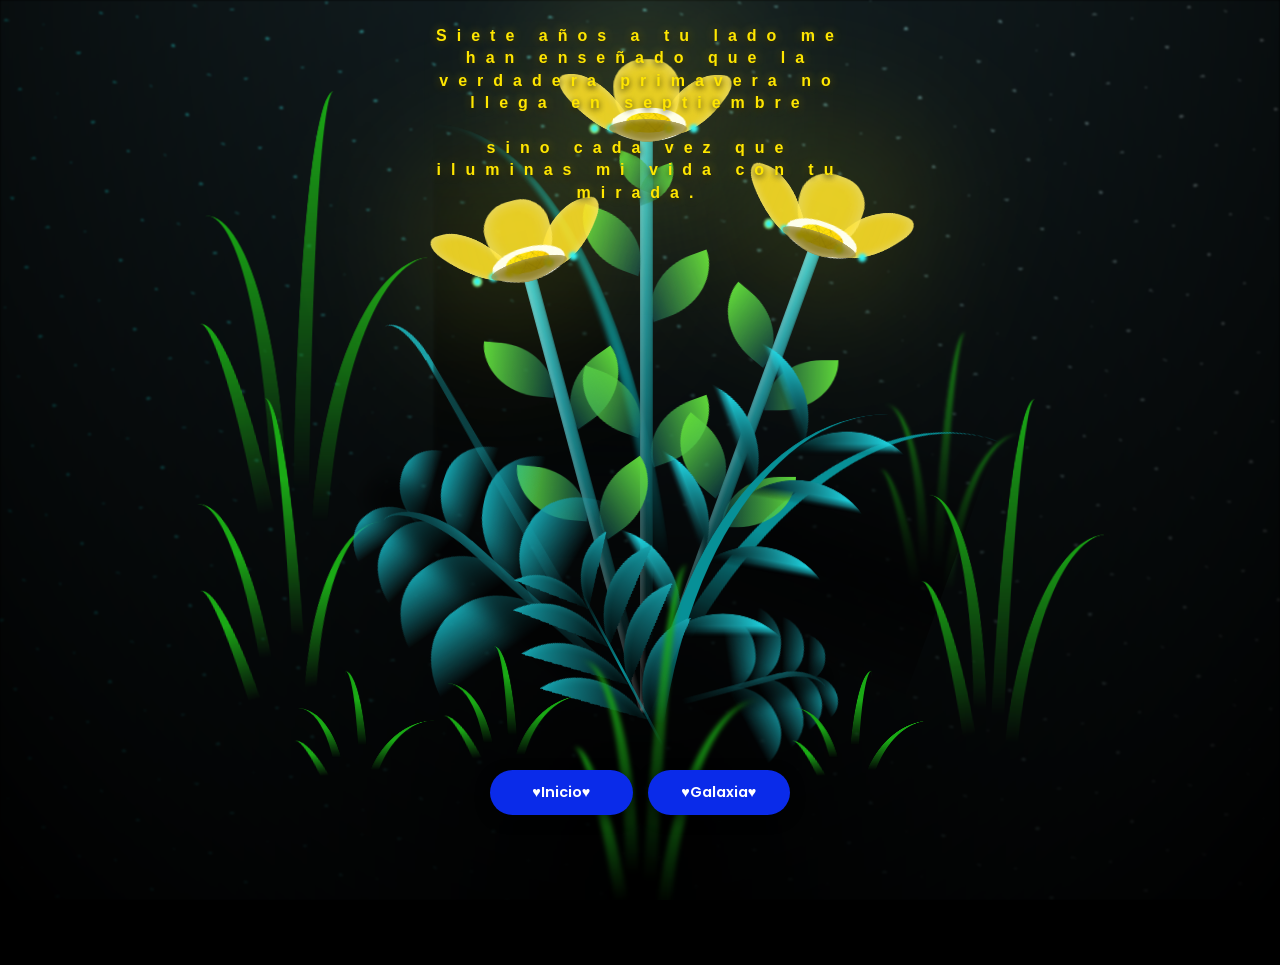
<file: central/flores/flower.html>
<!DOCTYPE html>
<html lang="es">
  <head>
    <meta charset="UTF-8" />
    <meta http-equiv="X-UA-Compatible" content="IE=edge" />
    <!-- Viewport ajustado para móviles: evita zoom y desbordes de pantalla -->
    <meta name="viewport" content="width=device-width, initial-scale=1.0, maximum-scale=1.0, user-scalable=no, viewport-fit=cover" />
    <link rel="stylesheet" href="css/main.css" />
    <link rel="stylesheet" href="css/style.css" />
    <link rel="icon" href="img/flowers.png" type="image/x-icon" />
    <title>Flores Amarillas</title>
  </head>
  <body class="container">
    <audio src="sound/ChristianBasso&HaienQiu-Flowers.mp3" autoplay></audio>

    <!-- 1. Mensaje principal superior -->
    <div class="titulo">
      Siete años a tu lado me han enseñado que la verdadera primavera no llega en septiembre<br><br>
      sino cada vez que iluminas mi vida con tu mirada.
    </div>

    <!-- 2. Letras dinámicas sincronizadas -->
    <div id="lyrics"></div>

    <div class="night"></div>

    <!-- 3. Contenedor de flores -->
    <div class="flowers">
      <div class="flower flower--1">
        <div class="flower__leafs flower__leafs--1">
          <div class="flower__leaf flower__leaf--1"></div>
          <div class="flower__leaf flower__leaf--2"></div>
          <div class="flower__leaf flower__leaf--3"></div>
          <div class="flower__leaf flower__leaf--4"></div>
          <div class="flower__white-circle"></div>

          <div class="flower__light flower__light--1"></div>
          <div class="flower__light flower__light--2"></div>
          <div class="flower__light flower__light--3"></div>
          <div class="flower__light flower__light--4"></div>
          <div class="flower__light flower__light--5"></div>
          <div class="flower__light flower__light--6"></div>
          <div class="flower__light flower__light--7"></div>
          <div class="flower__light flower__light--8"></div>
        </div>
        <div class="flower__line">
          <div class="flower__line__leaf flower__line__leaf--1"></div>
          <div class="flower__line__leaf flower__line__leaf--2"></div>
          <div class="flower__line__leaf flower__line__leaf--3"></div>
          <div class="flower__line__leaf flower__line__leaf--4"></div>
          <div class="flower__line__leaf flower__line__leaf--5"></div>
          <div class="flower__line__leaf flower__line__leaf--6"></div>
        </div>
      </div>

      <div class="flower flower--2">
        <div class="flower__leafs flower__leafs--2">
          <div class="flower__leaf flower__leaf--1"></div>
          <div class="flower__leaf flower__leaf--2"></div>
          <div class="flower__leaf flower__leaf--3"></div>
          <div class="flower__leaf flower__leaf--4"></div>
          <div class="flower__white-circle"></div>

          <div class="flower__light flower__light--1"></div>
          <div class="flower__light flower__light--2"></div>
          <div class="flower__light flower__light--3"></div>
          <div class="flower__light flower__light--4"></div>
          <div class="flower__light flower__light--5"></div>
          <div class="flower__light flower__light--6"></div>
          <div class="flower__light flower__light--7"></div>
          <div class="flower__light flower__light--8"></div>
        </div>
        <div class="flower__line">
          <div class="flower__line__leaf flower__line__leaf--1"></div>
          <div class="flower__line__leaf flower__line__leaf--2"></div>
          <div class="flower__line__leaf flower__line__leaf--3"></div>
          <div class="flower__line__leaf flower__line__leaf--4"></div>
        </div>
      </div>

      <div class="flower flower--3">
        <div class="flower__leafs flower__leafs--3">
          <div class="flower__leaf flower__leaf--1"></div>
          <div class="flower__leaf flower__leaf--2"></div>
          <div class="flower__leaf flower__leaf--3"></div>
          <div class="flower__leaf flower__leaf--4"></div>
          <div class="flower__white-circle"></div>

          <div class="flower__light flower__light--1"></div>
          <div class="flower__light flower__light--2"></div>
          <div class="flower__light flower__light--3"></div>
          <div class="flower__light flower__light--4"></div>
          <div class="flower__light flower__light--5"></div>
          <div class="flower__light flower__light--6"></div>
          <div class="flower__light flower__light--7"></div>
          <div class="flower__light flower__light--8"></div>
        </div>
        <div class="flower__line">
          <div class="flower__line__leaf flower__line__leaf--1"></div>
          <div class="flower__line__leaf flower__line__leaf--2"></div>
          <div class="flower__line__leaf flower__line__leaf--3"></div>
          <div class="flower__line__leaf flower__line__leaf--4"></div>
        </div>
      </div>

      <div class="grow-ans" style="--d: 1.2s">
        <div class="flower__g-long">
          <div class="flower__g-long__top"></div>
          <div class="flower__g-long__bottom"></div>
        </div>
      </div>

      <div class="growing-grass">
        <div class="flower__grass flower__grass--1">
          <div class="flower__grass--top"></div>
          <div class="flower__grass--bottom"></div>
          <div class="flower__grass__leaf flower__grass__leaf--1"></div>
          <div class="flower__grass__leaf flower__grass__leaf--2"></div>
          <div class="flower__grass__leaf flower__grass__leaf--3"></div>
          <div class="flower__grass__leaf flower__grass__leaf--4"></div>
          <div class="flower__grass__leaf flower__grass__leaf--5"></div>
          <div class="flower__grass__leaf flower__grass__leaf--6"></div>
          <div class="flower__grass__leaf flower__grass__leaf--7"></div>
          <div class="flower__grass__leaf flower__grass__leaf--8"></div>
          <div class="flower__grass__overlay"></div>
        </div>
      </div>

      <div class="growing-grass">
        <div class="flower__grass flower__grass--2">
          <div class="flower__grass--top"></div>
          <div class="flower__grass--bottom"></div>
          <div class="flower__grass__leaf flower__grass__leaf--1"></div>
          <div class="flower__grass__leaf flower__grass__leaf--2"></div>
          <div class="flower__grass__leaf flower__grass__leaf--3"></div>
          <div class="flower__grass__leaf flower__grass__leaf--4"></div>
          <div class="flower__grass__leaf flower__grass__leaf--5"></div>
          <div class="flower__grass__leaf flower__grass__leaf--6"></div>
          <div class="flower__grass__leaf flower__grass__leaf--7"></div>
          <div class="flower__grass__leaf flower__grass__leaf--8"></div>
          <div class="flower__grass__overlay"></div>
        </div>
      </div>

      <div class="grow-ans" style="--d: 2.4s">
        <div class="flower__g-right flower__g-right--1">
          <div class="leaf"></div>
        </div>
      </div>

      <div class="grow-ans" style="--d: 2.8s">
        <div class="flower__g-right flower__g-right--2">
          <div class="leaf"></div>
        </div>
      </div>

      <div class="grow-ans" style="--d: 2.8s">
        <div class="flower__g-front">
          <div class="flower__g-front__leaf-wrapper flower__g-front__leaf-wrapper--1">
            <div class="flower__g-front__leaf"></div>
          </div>
          <div class="flower__g-front__leaf-wrapper flower__g-front__leaf-wrapper--2">
            <div class="flower__g-front__leaf"></div>
          </div>
          <div class="flower__g-front__leaf-wrapper flower__g-front__leaf-wrapper--3">
            <div class="flower__g-front__leaf"></div>
          </div>
          <div class="flower__g-front__leaf-wrapper flower__g-front__leaf-wrapper--4">
            <div class="flower__g-front__leaf"></div>
          </div>
          <div class="flower__g-front__leaf-wrapper flower__g-front__leaf-wrapper--5">
            <div class="flower__g-front__leaf"></div>
          </div>
          <div class="flower__g-front__leaf-wrapper flower__g-front__leaf-wrapper--6">
            <div class="flower__g-front__leaf"></div>
          </div>
          <div class="flower__g-front__leaf-wrapper flower__g-front__leaf-wrapper--7">
            <div class="flower__g-front__leaf"></div>
          </div>
          <div class="flower__g-front__leaf-wrapper flower__g-front__leaf-wrapper--8">
            <div class="flower__g-front__leaf"></div>
          </div>
          <div class="flower__g-front__line"></div>
        </div>
      </div>

      <div class="grow-ans" style="--d: 3.2s">
        <div class="flower__g-fr">
          <div class="leaf"></div>
          <div class="flower__g-fr__leaf flower__g-fr__leaf--1"></div>
          <div class="flower__g-fr__leaf flower__g-fr__leaf--2"></div>
          <div class="flower__g-fr__leaf flower__g-fr__leaf--3"></div>
          <div class="flower__g-fr__leaf flower__g-fr__leaf--4"></div>
          <div class="flower__g-fr__leaf flower__g-fr__leaf--5"></div>
          <div class="flower__g-fr__leaf flower__g-fr__leaf--6"></div>
          <div class="flower__g-fr__leaf flower__g-fr__leaf--7"></div>
          <div class="flower__g-fr__leaf flower__g-fr__leaf--8"></div>
        </div>
      </div>

      <div class="long-g long-g--0">
        <div class="grow-ans" style="--d: 3s">
          <div class="leaf leaf--0"></div>
        </div>
        <div class="grow-ans" style="--d: 2.2s">
          <div class="leaf leaf--1"></div>
        </div>
        <div class="grow-ans" style="--d: 3.4s">
          <div class="leaf leaf--2"></div>
        </div>
        <div class="grow-ans" style="--d: 3.6s">
          <div class="leaf leaf--3"></div>
        </div>
      </div>

      <div class="long-g long-g--1">
        <div class="grow-ans" style="--d: 3.6s">
          <div class="leaf leaf--0"></div>
        </div>
        <div class="grow-ans" style="--d: 3.8s">
          <div class="leaf leaf--1"></div>
        </div>
        <div class="grow-ans" style="--d: 4s">
          <div class="leaf leaf--2"></div>
        </div>
        <div class="grow-ans" style="--d: 4.2s">
          <div class="leaf leaf--3"></div>
        </div>
      </div>

      <div class="long-g long-g--2">
        <div class="grow-ans" style="--d: 4s">
          <div class="leaf leaf--0"></div>
        </div>
        <div class="grow-ans" style="--d: 4.2s">
          <div class="leaf leaf--1"></div>
        </div>
        <div class="grow-ans" style="--d: 4.4s">
          <div class="leaf leaf--2"></div>
        </div>
        <div class="grow-ans" style="--d: 4.6s">
          <div class="leaf leaf--3"></div>
        </div>
      </div>

      <div class="long-g long-g--3">
        <div class="grow-ans" style="--d: 4s">
          <div class="leaf leaf--0"></div>
        </div>
        <div class="grow-ans" style="--d: 4.2s">
          <div class="leaf leaf--1"></div>
        </div>
        <div class="grow-ans" style="--d: 3s">
          <div class="leaf leaf--2"></div>
        </div>
        <div class="grow-ans" style="--d: 3.6s">
          <div class="leaf leaf--3"></div>
        </div>
      </div>

      <div class="long-g long-g--4">
        <div class="grow-ans" style="--d: 4s">
          <div class="leaf leaf--0"></div>
        </div>
        <div class="grow-ans" style="--d: 4.2s">
          <div class="leaf leaf--1"></div>
        </div>
        <div class="grow-ans" style="--d: 3s">
          <div class="leaf leaf--2"></div>
        </div>
        <div class="grow-ans" style="--d: 3.6s">
          <div class="leaf leaf--3"></div>
        </div>
      </div>

      <div class="long-g long-g--5">
        <div class="grow-ans" style="--d: 4s">
          <div class="leaf leaf--0"></div>
        </div>
        <div class="grow-ans" style="--d: 4.2s">
          <div class="leaf leaf--1"></div>
        </div>
        <div class="grow-ans" style="--d: 3s">
          <div class="leaf leaf--2"></div>
        </div>
        <div class="grow-ans" style="--d: 3.6s">
          <div class="leaf leaf--3"></div>
        </div>
      </div>

      <div class="long-g long-g--6">
        <div class="grow-ans" style="--d: 4.2s">
          <div class="leaf leaf--0"></div>
        </div>
        <div class="grow-ans" style="--d: 4.4s">
          <div class="leaf leaf--1"></div>
        </div>
        <div class="grow-ans" style="--d: 4.6s">
          <div class="leaf leaf--2"></div>
        </div>
        <div class="grow-ans" style="--d: 4.8s">
          <div class="leaf leaf--3"></div>
        </div>
      </div>

      <div class="long-g long-g--7">
        <div class="grow-ans" style="--d: 3s">
          <div class="leaf leaf--0"></div>
        </div>
        <div class="grow-ans" style="--d: 3.2s">
          <div class="leaf leaf--1"></div>
        </div>
        <div class="grow-ans" style="--d: 3.5s">
          <div class="leaf leaf--2"></div>
        </div>
        <div class="grow-ans" style="--d: 3.6s">
          <div class="leaf leaf--3"></div>
        </div>
      </div>
    </div>

    <!-- 4. Botones de Navegación (Superpuestos en pantalla) -->
    <div class="botones">
      <a href="../rincon.html">♥Inicio♥</a>
      <a href="../galaxia_amarilla.html">♥Galaxia♥</a>
    </div>

    <script src="anim.js"></script>
    <script src="main.js"></script>
  </body>
</html>
</file>
<file: style.css>
* {
  box-sizing: border-box;
  margin: 0;
  padding: 0;
  font-family: 'Segoe UI', Tahoma, Geneva, Verdana, sans-serif;
}

body, html {
  width: 100%;
  height: 100%;
  overflow: hidden;
  background-color: #03070f;
  color: #fff;
}

/* --- COPOS BLANCOS FLOTANTES (PARTÍCULAS) --- */
.particulas {
  position: absolute;
  top: 0;
  left: 0;
  width: 100%;
  height: 100%;
  overflow: hidden;
  z-index: 1;
  pointer-events: none;
}

.particula {
  position: absolute;
  background: #ffffff; /* Copos blancos puros */
  border-radius: 50%;
  opacity: 0.2;
  box-shadow: 0 0 6px rgba(255, 255, 255, 0.8);
  animation: flotarParticula linear infinite;
}

@keyframes flotarParticula {
  0% { transform: translateY(105vh) scale(0.4); opacity: 0; }
  50% { opacity: 0.7; }
  100% { transform: translateY(-10vh) scale(1.1); opacity: 0; }
}

/* --- CONTENEDOR PRINCIPAL --- */
.main-container {
  display: flex;
  flex-direction: column;
  align-items: center;
  justify-content: center;
  height: 100vh;
  position: relative;
  z-index: 10;
  padding: 10px;
}

/* --- DISEÑO DE LÁMPARA ESTÉTICA (POSICIÓN IDEAL MÓVIL) --- */
.lamp-container {
  position: relative;
  display: flex;
  flex-direction: column;
  align-items: center;
  margin-bottom: 12px; /* Espacio perfecto entre la luz y el login */
  user-select: none;
  transition: all 0.4s ease;
}

.lamp-glow-bg {
  position: absolute;
  top: -12px;
  width: 170px;
  height: 170px;
  background: radial-gradient(circle, rgba(0, 210, 255, 0.4) 0%, rgba(0, 150, 255, 0.08) 60%, transparent 75%);
  border-radius: 50%;
  z-index: 1;
  pointer-events: none;
  transition: opacity 0.5s ease;
}

.lamp-wire-top {
  width: 2px;
  height: 20px;
  background: linear-gradient(to bottom, rgba(255,255,255,0.2), #00d2ff);
  z-index: 2;
}

.lamp-shade {
  width: 135px;
  height: 75px;
  background: linear-gradient(135deg, #00f2fe 0%, #4facfe 100%);
  border-radius: 70px 70px 16px 16px;
  position: relative;
  box-shadow: 0 0 25px rgba(0, 210, 255, 0.6), inset 0 4px 12px rgba(255, 255, 255, 0.4);
  transition: all 0.5s ease;
  z-index: 3;
  border-top: 2px solid rgba(255, 255, 255, 0.6);
  overflow: hidden;
}

.lamp-face {
  position: absolute;
  top: 20px;
  left: 50%;
  transform: translateX(-50%);
  display: flex;
  justify-content: center;
  gap: 24px;
}

.eye {
  width: 6px;
  height: 6px;
  background: #03070f;
  border-radius: 50%;
  box-shadow: 0 0 4px rgba(0,0,0,0.5);
  transition: all 0.4s ease;
}

.mouth {
  width: 15px;
  height: 8px;
  border-bottom: 3px solid #03070f;
  border-radius: 0 0 12px 12px;
  position: absolute;
  top: 9px;
  left: 50%;
  transform: translateX(-50%);
  transition: all 0.4s ease;
}

/* HAZ DE LUZ BIEN UBICADO (EMPIEZA LIMPIO SOBRE LA TARJETA) */
.light-beam {
  position: absolute;
  top: 95px;
  left: 50%;
  transform: translateX(-50%);
  width: 220px;
  height: 130px;
  background: linear-gradient(to bottom, rgba(0, 210, 255, 0.3), rgba(0, 150, 255, 0.02) 80%, transparent);
  clip-path: polygon(25% 0%, 75% 0%, 100% 100%, 0% 100%);
  pointer-events: none;
  transition: opacity 0.5s ease;
  z-index: 2;
}

.lamp-base {
  width: 44px;
  height: 10px;
  background: #00d2ff;
  border-radius: 5px;
  margin-top: 0px;
  box-shadow: 0 0 15px rgba(0, 210, 255, 0.7);
  transition: all 0.5s ease;
  z-index: 1;
}

/* --- PITITA AL RAS EXACTO DE LA BASE --- */
.lamp-cord-container {
  position: absolute;
  top: 95px;
  left: 50%;
  width: 90px;
  height: 85px;
  transform: translateX(-50%);
  z-index: 5;
  touch-action: none;
  cursor: grab;
}
.lamp-cord-container:active {
  cursor: grabbing;
}

.cord-svg {
  position: absolute;
  top: 0;
  left: 0;
  width: 100%;
  height: 100%;
  overflow: visible;
  pointer-events: none;
}

.cord-handle {
  position: absolute;
  left: 50px;
  top: 22px;
  width: 14px;
  height: 14px;
  background: #ffffff;
  border-radius: 50%;
  box-shadow: 0 0 10px #00d2ff, 0 0 18px #00d2ff, inset 0 2px 3px rgba(0,0,0,0.2);
  transition: background 0.4s ease, box-shadow 0.4s ease;
  transform: translate(-50%, -50%);
}

/* --- ESTADO APAGADO --- */
.lamp-container.off .lamp-glow-bg { opacity: 0; }
.lamp-container.off .lamp-wire-top { background: rgba(255,255,255,0.1); }
.lamp-container.off .lamp-shade { 
  background: linear-gradient(135deg, #2c3e50, #1a252f); 
  box-shadow: inset 0 2px 5px rgba(255,255,255,0.05);
  border-top-color: rgba(255,255,255,0.15);
}
.lamp-container.off .eye, 
.lamp-container.off .mouth { background: #7f8c8d; border-color: #7f8c8d; box-shadow: none; }
.lamp-container.off .light-beam { opacity: 0; }
.lamp-container.off .lamp-base { background: #1a252f; box-shadow: none; }
.lamp-container.off .cord-handle { background: #7f8c8d; box-shadow: none; }
.lamp-container.off #cordLine { stroke: #7f8c8d; }

/* --- TARJETA DE LOGIN --- */
.login-card {
  background: rgba(10, 20, 35, 0.85);
  border: 2px solid rgba(0, 210, 255, 0.35);
  border-radius: 16px;
  padding: 22px 18px;
  width: 90vw;
  max-width: 330px;
  box-shadow: 0 0 35px rgba(0, 210, 255, 0.25);
  backdrop-filter: blur(12px);
  transition: all 0.4s ease;
}

.login-title {
  color: #fff;
  font-size: 14px;
  text-align: center;
  margin-bottom: 16px;
  letter-spacing: 1px;
}

.form-group {
  margin-bottom: 14px;
}

.form-group label {
  display: block;
  color: #00d2ff;
  font-size: 11px;
  margin-bottom: 5px;
  font-weight: bold;
  letter-spacing: 0.8px;
}

.form-group input {
  width: 100%;
  padding: 11px 13px;
  background: rgba(5, 11, 20, 0.8);
  border: 1px solid rgba(0, 210, 255, 0.4);
  border-radius: 8px;
  color: #fff;
  font-size: 14px;
  outline: none;
  transition: all 0.3s;
}

.form-group input:focus {
  border-color: #00d2ff;
  box-shadow: 0 0 12px rgba(0, 210, 255, 0.5);
}

.login-btn {
  width: 100%;
  padding: 12px;
  background: linear-gradient(90deg, #0099ff, #00d2ff);
  border: none;
  border-radius: 8px;
  color: #050b14;
  font-weight: bold;
  font-size: 15px;
  cursor: pointer;
  margin-top: 8px;
  box-shadow: 0 0 18px rgba(0, 210, 255, 0.5);
  transition: all 0.2s;
}

.login-btn:hover {
  transform: scale(1.02);
  box-shadow: 0 0 25px rgba(0, 210, 255, 0.8);
}

.login-card.disabled {
  opacity: 0.25;
  pointer-events: none;
  filter: grayscale(60%);
}
</file>
<file: css/style.css>
:root {
  /* Fondo oscuro profundo */
  --bg-off: #070913; 
  --bg-on: #0d1222; 

  /* Celeste / Cian Neón unificado */
  --glow-cyan: #00f0ff;       
  --glow-cyan-soft: rgba(0, 240, 255, 0.35);
  --lamp-color: #00d2ff;      

  /* Formulario */
  --input-bg: rgba(255, 255, 255, 0.05);
  --border-color: rgba(0, 240, 255, 0.3);
}

* {
  box-sizing: border-box;
}

body {
  margin: 0;
  padding: 0;
  min-height: 100vh;
  display: flex;
  align-items: center;
  justify-content: center;
  background-color: var(--bg-off);
  font-family: 'Segoe UI', Tahoma, Geneva, Verdana, sans-serif;
  transition: background-color 0.5s ease;
  overflow: hidden;
}

body.on {
  background-color: var(--bg-on);
}

.radio-controls {
  position: absolute;
  width: 1px;
  height: 1px;
  padding: 0;
  margin: -1px;
  overflow: hidden;
  clip: rect(0, 0, 0, 0);
  white-space: nowrap;
  border-width: 0;
}

.login-container {
  display: flex;
  align-items: center;
  justify-content: center;
  gap: 70px;
  width: 100%;
  max-width: 950px;
  padding: 20px;
}

/* --- LÁMPARA CELESTE NEÓN --- */
.lamp {
  position: relative;
  display: flex;
  flex-direction: column;
  align-items: center;
  cursor: pointer;
  user-select: none;
}

.lamp-shade {
  width: 130px;
  height: 105px;
  background-color: var(--lamp-color);
  border-radius: 45px 45px 12px 12px;
  position: relative;
  z-index: 2;
  display: flex;
  align-items: center;
  justify-content: center;
  box-shadow: 0 0 25px var(--glow-cyan), 0 0 50px rgba(0, 240, 255, 0.4);
  transition: box-shadow 0.4s ease, background-color 0.4s ease;
}

.face {
  position: relative;
  width: 44px;
  height: 22px;
}

.eye {
  position: absolute;
  width: 7px;
  height: 7px;
  background: #06101e;
  border-radius: 50%;
  top: 2px;
}
.eye.left { left: 4px; }
.eye.right { right: 4px; }

.mouth {
  position: absolute;
  bottom: 0;
  left: 50%;
  transform: translateX(-50%);
  width: 16px;
  height: 8px;
  border-bottom: 3px solid #06101e;
  border-radius: 0 0 10px 10px;
}

.lamp-cord {
  width: 3px;
  height: 65px;
  background: #0088aa;
  position: relative;
  z-index: 1;
}

.lamp-cord::after {
  content: '';
  position: absolute;
  bottom: 0;
  left: -4px;
  width: 11px;
  height: 11px;
  background: #ffffff;
  box-shadow: 0 0 10px var(--glow-cyan);
  border-radius: 50%;
}

.lamp-base {
  width: 80px;
  height: 12px;
  background: #0088aa;
  border-radius: 6px 6px 0 0;
  box-shadow: 0 0 12px var(--glow-cyan-soft);
}

/* Haz de luz Celeste */
.light-beam {
  position: absolute;
  top: 98px;
  width: 210px;
  height: 270px;
  background: linear-gradient(to bottom, rgba(0, 240, 255, 0.45), rgba(0, 240, 255, 0.05) 80%, transparent);
  clip-path: polygon(30% 0%, 70% 0%, 100% 100%, 0% 100%);
  opacity: 0;
  transition: opacity 0.4s ease;
  pointer-events: none;
  filter: drop-shadow(0 0 20px rgba(0, 240, 255, 0.6));
}

body.on .light-beam {
  opacity: 1;
}

/* --- TARJETA DE LOGIN CELESTE --- */
.login-card {
  width: 340px;
  padding: 32px;
  background: rgba(10, 16, 28, 0.95);
  border: 2px solid var(--border-color);
  border-radius: 20px;
  transition: all 0.4s ease;
  opacity: 0.2;
  pointer-events: none;
}

body.on .login-card {
  opacity: 1;
  pointer-events: all;
  border-color: var(--glow-cyan);
  box-shadow: 0 0 25px var(--glow-cyan), 
              0 0 50px rgba(0, 240, 255, 0.35), 
              inset 0 0 15px rgba(0, 240, 255, 0.15);
}

.login-form h2 {
  color: #fff;
  font-size: 1.8rem;
  margin: 0 0 1.5rem 0;
  text-align: center;
  text-shadow: 0 0 12px var(--glow-cyan);
}

.form-group {
  margin-bottom: 1.4rem;
}

.form-group label {
  display: block;
  color: #e0f8ff;
  font-size: 0.85rem;
  font-weight: 600;
  margin-bottom: 0.5rem;
  text-shadow: 0 0 8px var(--glow-cyan);
}

.form-group input {
  width: 100%;
  padding: 0.8rem 1rem;
  background: var(--input-bg);
  border: 1.5px solid var(--border-color);
  border-radius: 12px;
  color: #fff;
  font-size: 0.95rem;
  transition: all 0.3s ease;
  outline: none;
}

.form-group input:focus {
  border-color: var(--glow-cyan);
  box-shadow: 0 0 12px var(--glow-cyan);
  background: rgba(0, 240, 255, 0.05);
}

/* Botón Celeste */
.login-btn {
  width: 100%;
  padding: 0.85rem;
  background: var(--glow-cyan);
  border: none;
  border-radius: 12px;
  color: #050d1a;
  font-size: 1rem;
  font-weight: 800;
  letter-spacing: 1px;
  cursor: pointer;
  transition: all 0.3s ease;
  box-shadow: 0 0 15px var(--glow-cyan), 0 0 30px rgba(0, 240, 255, 0.4);
}

.login-btn:hover {
  background: #ffffff;
  color: #050d1a;
  box-shadow: 0 0 25px #ffffff, 0 0 40px var(--glow-cyan);
}

.login-btn:active {
  transform: scale(0.97);
}

.form-footer {
  margin-top: 1.5rem;
  text-align: center;
}

.forgot-link {
  color: #8ce8ff;
  font-size: 0.85rem;
  text-decoration: none;
  transition: all 0.3s ease;
}

.forgot-link:hover {
  color: #ffffff;
  text-shadow: 0 0 10px var(--glow-cyan);
}

@media (max-width: 600px) {
  .login-container {
    flex-direction: column;
    gap: 25px;
  }
}
</file>
<file: central/flores/css/main.css>
*,
*::after,
*::before {
  padding: 0;
  margin: 0;
  box-sizing: border-box;
}

:root {
  --dark-color: #000;
}

body {
  display: flex;
  align-items: flex-end;
  justify-content: center;
  min-height: 100vh;
  background-color: var(--dark-color);
  overflow: hidden;
  perspective: 1000px;
}

#lyrics {
  font-size: 28px;
  font-family: "Franklin Gothic Medium", "Arial Narrow", Arial, sans-serif;
  color: white;
  position: absolute;
  margin-bottom: 20%;
  z-index: 1;
  font-weight: bold;
  letter-spacing: 4px;
}
@media only screen and (max-width: 600px) {
  /* Estilos específicos para dispositivos con un ancho máximo de 600px */
  #lyrics {
      font-size: 14px; /* Reduce el tamaño del texto para dispositivos más pequeños */
      margin-bottom: 530px;
      letter-spacing: 3px;
  }

}
.titulo {
  margin-bottom: 180px;
  font-family: "Arial Narrow", Arial, sans-serif;
  color: yellow;
  position: absolute;
  font-weight: bold;
  letter-spacing: 10px;
  opacity: 0;
  animation: fadeIn 3s ease-in-out forwards;
  text-align: center;
}
@keyframes fadeIn {
  from {
    opacity: 0;
  }
  to {
    opacity: 1;
  }
}

.night {
  z-index: -1;
  position: absolute;
  left: 50%;
  top: 0;
  transform: translateX(-50%);
  width: 100%;
  height: 100%;
  filter: blur(0.1vmin);
  background-image: radial-gradient(
      ellipse at top,
      transparent 0%,
      var(--dark-color)
    ),
    radial-gradient(
      ellipse at bottom,
      var(--dark-color),
      rgba(145, 233, 255, 0.2)
    ),
    repeating-linear-gradient(
      220deg,
      rgb(0, 0, 0) 0px,
      rgb(0, 0, 0) 19px,
      transparent 19px,
      transparent 22px
    ),
    repeating-linear-gradient(
      189deg,
      rgb(0, 0, 0) 0px,
      rgb(0, 0, 0) 19px,
      transparent 19px,
      transparent 22px
    ),
    repeating-linear-gradient(
      148deg,
      rgb(0, 0, 0) 0px,
      rgb(0, 0, 0) 19px,
      transparent 19px,
      transparent 22px
    ),
    linear-gradient(90deg, rgb(0, 255, 250), rgb(240, 240, 240));
}

.flowers {
  position: relative;
  transform: scale(0.9);
  /*margin-bottom: 100px;
  */
}

@media only screen and (max-width: 600px) {
  /* Estilos específicos para dispositivos con un ancho máximo de 600px */
.flowers {
      font-size: 14px;
      margin-bottom: 35%;
      letter-spacing: 3px;
      transform: scale(1.0);
}

}

.flower {
  position: absolute;
  bottom: 10vmin;
  transform-origin: bottom center;
  z-index: 10;
  --fl-speed: 0.8s;
}
.flower--1 {
  -webkit-animation: moving-flower-1 4s linear infinite;
  animation: moving-flower-1 4s linear infinite;
}
.flower--1 .flower__line {
  height: 70vmin;
  -webkit-animation-delay: 0.3s;
  animation-delay: 0.3s;
}
.flower--1 .flower__line__leaf--1 {
  -webkit-animation: blooming-leaf-right var(--fl-speed) 1.6s backwards;
  animation: blooming-leaf-right var(--fl-speed) 1.6s backwards;
}
.flower--1 .flower__line__leaf--2 {
  -webkit-animation: blooming-leaf-right var(--fl-speed) 1.4s backwards;
  animation: blooming-leaf-right var(--fl-speed) 1.4s backwards;
}
.flower--1 .flower__line__leaf--3 {
  -webkit-animation: blooming-leaf-left var(--fl-speed) 1.2s backwards;
  animation: blooming-leaf-left var(--fl-speed) 1.2s backwards;
}
.flower--1 .flower__line__leaf--4 {
  -webkit-animation: blooming-leaf-left var(--fl-speed) 1s backwards;
  animation: blooming-leaf-left var(--fl-speed) 1s backwards;
}
.flower--1 .flower__line__leaf--5 {
  -webkit-animation: blooming-leaf-right var(--fl-speed) 1.8s backwards;
  animation: blooming-leaf-right var(--fl-speed) 1.8s backwards;
}
.flower--1 .flower__line__leaf--6 {
  -webkit-animation: blooming-leaf-left var(--fl-speed) 2s backwards;
  animation: blooming-leaf-left var(--fl-speed) 2s backwards;
}
.flower--2 {
  left: 50%;
  transform: rotate(20deg);
  -webkit-animation: moving-flower-2 4s linear infinite;
  animation: moving-flower-2 4s linear infinite;
}
.flower--2 .flower__line {
  height: 60vmin;
  -webkit-animation-delay: 0.6s;
  animation-delay: 0.6s;
}
.flower--2 .flower__line__leaf--1 {
  -webkit-animation: blooming-leaf-right var(--fl-speed) 1.9s backwards;
  animation: blooming-leaf-right var(--fl-speed) 1.9s backwards;
}
.flower--2 .flower__line__leaf--2 {
  -webkit-animation: blooming-leaf-right var(--fl-speed) 1.7s backwards;
  animation: blooming-leaf-right var(--fl-speed) 1.7s backwards;
}
.flower--2 .flower__line__leaf--3 {
  -webkit-animation: blooming-leaf-left var(--fl-speed) 1.5s backwards;
  animation: blooming-leaf-left var(--fl-speed) 1.5s backwards;
}
.flower--2 .flower__line__leaf--4 {
  -webkit-animation: blooming-leaf-left var(--fl-speed) 1.3s backwards;
  animation: blooming-leaf-left var(--fl-speed) 1.3s backwards;
}
.flower--3 {
  left: 50%;
  transform: rotate(-15deg);
  -webkit-animation: moving-flower-3 4s linear infinite;
  animation: moving-flower-3 4s linear infinite;
}
.flower--3 .flower__line {
  -webkit-animation-delay: 0.9s;
  animation-delay: 0.9s;
}
.flower--3 .flower__line__leaf--1 {
  -webkit-animation: blooming-leaf-right var(--fl-speed) 2.5s backwards;
  animation: blooming-leaf-right var(--fl-speed) 2.5s backwards;
}
.flower--3 .flower__line__leaf--2 {
  -webkit-animation: blooming-leaf-right var(--fl-speed) 2.3s backwards;
  animation: blooming-leaf-right var(--fl-speed) 2.3s backwards;
}
.flower--3 .flower__line__leaf--3 {
  -webkit-animation: blooming-leaf-left var(--fl-speed) 2.1s backwards;
  animation: blooming-leaf-left var(--fl-speed) 2.1s backwards;
}
.flower--3 .flower__line__leaf--4 {
  -webkit-animation: blooming-leaf-left var(--fl-speed) 1.9s backwards;
  animation: blooming-leaf-left var(--fl-speed) 1.9s backwards;
}
.flower__leafs {
  position: relative;
  -webkit-animation: blooming-flower 2s backwards;
  animation: blooming-flower 2s backwards;
}
.flower__leafs--1 {
  -webkit-animation-delay: 1.1s;
  animation-delay: 1.1s;
}
.flower__leafs--2 {
  -webkit-animation-delay: 1.4s;
  animation-delay: 1.4s;
}
.flower__leafs--3 {
  -webkit-animation-delay: 1.7s;
  animation-delay: 1.7s;
}
.flower__leafs::after {
  content: "";
  position: absolute;
  left: 0;
  top: 0;
  transform: translate(-50%, -100%);
  width: 8vmin;
  height: 8vmin;
  background-color: #f9fd25;
  /* background-color: #fd2525; */
  filter: blur(10vmin);
}
.flower__leaf {
  position: absolute;
  bottom: 0;
  left: 50%;
  width: 8vmin;
  height: 11vmin;
  border-radius: 51% 49% 47% 53%/44% 45% 55% 69%;
  background-color: #253bfd;
  background-color: #fddd25;
  transform-origin: bottom center;
  opacity: 0.9;
  box-shadow: inset 0 0 2vmin rgba(255, 255, 255, 0.5);
}
.flower__leaf--1 {
  transform: translate(-10%, 1%) rotateY(40deg) rotateX(-50deg);
}
.flower__leaf--2 {
  transform: translate(-50%, -4%) rotateX(40deg);
}
.flower__leaf--3 {
  transform: translate(-90%, 0%) rotateY(45deg) rotateX(50deg);
}
.flower__leaf--4 {
  width: 8vmin;
  height: 8vmin;
  transform-origin: bottom left;
  border-radius: 4vmin 10vmin 4vmin 4vmin;
  transform: translate(0%, 18%) rotateX(70deg) rotate(-43deg);
  background-color: #7c6901;
  z-index: 1;
  opacity: 0.8;
}
.flower__white-circle {
  position: absolute;
  left: -3.5vmin;
  top: -3vmin;
  width: 9vmin;
  height: 4vmin;
  border-radius: 50%;
  background-color: #fff;
}
.flower__white-circle::after {
  content: "";
  position: absolute;
  left: 50%;
  top: 45%;
  transform: translate(-50%, -50%);
  width: 60%;
  height: 60%;
  border-radius: inherit;
  background-image: repeating-linear-gradient(
      135deg,
      rgba(0, 0, 0, 0.03) 0px,
      rgba(0, 0, 0, 0.03) 1px,
      transparent 1px,
      transparent 12px
    ),
    repeating-linear-gradient(
      45deg,
      rgba(0, 0, 0, 0.03) 0px,
      rgba(0, 0, 0, 0.03) 1px,
      transparent 1px,
      transparent 12px
    ),
    repeating-linear-gradient(
      67.5deg,
      rgba(0, 0, 0, 0.03) 0px,
      rgba(0, 0, 0, 0.03) 1px,
      transparent 1px,
      transparent 12px
    ),
    repeating-linear-gradient(
      135deg,
      rgba(0, 0, 0, 0.03) 0px,
      rgba(0, 0, 0, 0.03) 1px,
      transparent 1px,
      transparent 12px
    ),
    repeating-linear-gradient(
      45deg,
      rgba(0, 0, 0, 0.03) 0px,
      rgba(0, 0, 0, 0.03) 1px,
      transparent 1px,
      transparent 12px
    ),
    repeating-linear-gradient(
      112.5deg,
      rgba(0, 0, 0, 0.03) 0px,
      rgba(0, 0, 0, 0.03) 1px,
      transparent 1px,
      transparent 12px
    ),
    repeating-linear-gradient(
      112.5deg,
      rgba(0, 0, 0, 0.03) 0px,
      rgba(0, 0, 0, 0.03) 1px,
      transparent 1px,
      transparent 12px
    ),
    repeating-linear-gradient(
      45deg,
      rgba(0, 0, 0, 0.03) 0px,
      rgba(0, 0, 0, 0.03) 1px,
      transparent 1px,
      transparent 12px
    ),
    repeating-linear-gradient(
      22.5deg,
      rgba(0, 0, 0, 0.03) 0px,
      rgba(0, 0, 0, 0.03) 1px,
      transparent 1px,
      transparent 12px
    ),
    repeating-linear-gradient(
      45deg,
      rgba(0, 0, 0, 0.03) 0px,
      rgba(0, 0, 0, 0.03) 1px,
      transparent 1px,
      transparent 12px
    ),
    repeating-linear-gradient(
      22.5deg,
      rgba(0, 0, 0, 0.03) 0px,
      rgba(0, 0, 0, 0.03) 1px,
      transparent 1px,
      transparent 12px
    ),
    repeating-linear-gradient(
      135deg,
      rgba(0, 0, 0, 0.03) 0px,
      rgba(0, 0, 0, 0.03) 1px,
      transparent 1px,
      transparent 12px
    ),
    repeating-linear-gradient(
      157.5deg,
      rgba(0, 0, 0, 0.03) 0px,
      rgba(0, 0, 0, 0.03) 1px,
      transparent 1px,
      transparent 12px
    ),
    repeating-linear-gradient(
      67.5deg,
      rgba(0, 0, 0, 0.03) 0px,
      rgba(0, 0, 0, 0.03) 1px,
      transparent 1px,
      transparent 12px
    ),
    repeating-linear-gradient(
      67.5deg,
      rgba(0, 0, 0, 0.03) 0px,
      rgba(0, 0, 0, 0.03) 1px,
      transparent 1px,
      transparent 12px
    ),
    linear-gradient(90deg, rgb(255, 235, 18), rgb(255, 206, 0));
}
.flower__line {
  height: 55vmin;
  width: 1.5vmin;
  background-image: linear-gradient(
      to left,
      rgba(0, 0, 0, 0.2),
      transparent,
      rgba(255, 255, 255, 0.2)
    ),
    linear-gradient(to top, transparent 10%, #14757a, #39c6d6);
  box-shadow: inset 0 0 2px rgba(0, 0, 0, 0.5);
  -webkit-animation: grow-flower-tree 4s backwards;
  animation: grow-flower-tree 4s backwards;
}
.flower__line__leaf {
  --w: 7vmin;
  --h: calc(var(--w) + 2vmin);
  position: absolute;
  top: 20%;
  left: 90%;
  width: var(--w);
  height: var(--h);
  border-top-right-radius: var(--h);
  border-bottom-left-radius: var(--h);
  background-image: linear-gradient(to top, rgba(20, 117, 122, 0.4), #5ed639);
}
.flower__line__leaf--1 {
  transform: rotate(70deg) rotateY(30deg);
}
.flower__line__leaf--2 {
  top: 45%;
  transform: rotate(70deg) rotateY(30deg);
}
.flower__line__leaf--3,
.flower__line__leaf--4,
.flower__line__leaf--6 {
  border-top-right-radius: 0;
  border-bottom-left-radius: 0;
  border-top-left-radius: var(--h);
  border-bottom-right-radius: var(--h);
  left: -460%;
  top: 12%;
  transform: rotate(-70deg) rotateY(30deg);
}
.flower__line__leaf--4 {
  top: 40%;
}
.flower__line__leaf--5 {
  top: 0;
  transform-origin: left;
  transform: rotate(70deg) rotateY(30deg) scale(0.6);
}
.flower__line__leaf--6 {
  top: -2%;
  left: -450%;
  transform-origin: right;
  transform: rotate(-70deg) rotateY(30deg) scale(0.6);
}
.flower__light {
  position: absolute;
  bottom: 0vmin;
  width: 1vmin;
  height: 1vmin;
  background-color: rgb(255, 251, 0);
  border-radius: 50%;
  filter: blur(0.2vmin);
  -webkit-animation: light-ans 4s linear infinite backwards;
  animation: light-ans 4s linear infinite backwards;
}
.flower__light:nth-child(odd) {
  background-color: #23f0ff;
}
.flower__light--1 {
  left: -2vmin;
  -webkit-animation-delay: 1s;
  animation-delay: 1s;
}
.flower__light--2 {
  left: 3vmin;
  -webkit-animation-delay: 0.5s;
  animation-delay: 0.5s;
}
.flower__light--3 {
  left: -6vmin;
  -webkit-animation-delay: 0.3s;
  animation-delay: 0.3s;
}
.flower__light--4 {
  left: 6vmin;
  -webkit-animation-delay: 0.9s;
  animation-delay: 0.9s;
}
.flower__light--5 {
  left: -1vmin;
  -webkit-animation-delay: 1.5s;
  animation-delay: 1.5s;
}
.flower__light--6 {
  left: -4vmin;
  -webkit-animation-delay: 3s;
  animation-delay: 3s;
}
.flower__light--7 {
  left: 3vmin;
  -webkit-animation-delay: 2s;
  animation-delay: 2s;
}
.flower__light--8 {
  left: -6vmin;
  -webkit-animation-delay: 3.5s;
  animation-delay: 3.5s;
}
.flower__grass {
  --c: #159faa;
  --line-w: 1.5vmin;
  position: absolute;
  bottom: 12vmin;
  left: -7vmin;
  display: flex;
  flex-direction: column;
  align-items: flex-end;
  z-index: 20;
  transform-origin: bottom center;
  transform: rotate(-48deg) rotateY(40deg);
}
.flower__grass--1 {
  -webkit-animation: moving-grass 2s linear infinite;
  animation: moving-grass 2s linear infinite;
}
.flower__grass--2 {
  left: 2vmin;
  bottom: 10vmin;
  transform: scale(0.5) rotate(75deg) rotateX(10deg) rotateY(-200deg);
  opacity: 0.8;
  z-index: 0;
  -webkit-animation: moving-grass--2 1.5s linear infinite;
  animation: moving-grass--2 1.5s linear infinite;
}
.flower__grass--top {
  width: 7vmin;
  height: 10vmin;
  border-top-right-radius: 100%;
  border-right: var(--line-w) solid var(--c);
  transform-origin: bottom center;
  transform: rotate(-2deg);
}
.flower__grass--bottom {
  margin-top: -2px;
  width: var(--line-w);
  height: 25vmin;
  background-image: linear-gradient(to top, transparent, var(--c));
}
.flower__grass__leaf {
  --size: 10vmin;
  position: absolute;
  width: calc(var(--size) * 2.1);
  height: var(--size);
  border-top-left-radius: var(--size);
  border-top-right-radius: var(--size);
  background-image: linear-gradient(
    to top,
    transparent,
    transparent 30%,
    var(--c)
  );
  z-index: 100;
}
.flower__grass__leaf--1 {
  top: -6%;
  left: 30%;
  --size: 6vmin;
  transform: rotate(-20deg);
  -webkit-animation: growing-grass-ans--1 2s 2.6s backwards;
  animation: growing-grass-ans--1 2s 2.6s backwards;
}
@-webkit-keyframes growing-grass-ans--1 {
  0% {
    transform-origin: bottom left;
    transform: rotate(-20deg) scale(0);
  }
}
@keyframes growing-grass-ans--1 {
  0% {
    transform-origin: bottom left;
    transform: rotate(-20deg) scale(0);
  }
}
.flower__grass__leaf--2 {
  top: -5%;
  left: -110%;
  --size: 6vmin;
  transform: rotate(10deg);
  -webkit-animation: growing-grass-ans--2 2s 2.4s linear backwards;
  animation: growing-grass-ans--2 2s 2.4s linear backwards;
}
@-webkit-keyframes growing-grass-ans--2 {
  0% {
    transform-origin: bottom right;
    transform: rotate(10deg) scale(0);
  }
}
@keyframes growing-grass-ans--2 {
  0% {
    transform-origin: bottom right;
    transform: rotate(10deg) scale(0);
  }
}
.flower__grass__leaf--3 {
  top: 5%;
  left: 60%;
  --size: 8vmin;
  transform: rotate(-18deg) rotateX(-20deg);
  -webkit-animation: growing-grass-ans--3 2s 2.2s linear backwards;
  animation: growing-grass-ans--3 2s 2.2s linear backwards;
}
@-webkit-keyframes growing-grass-ans--3 {
  0% {
    transform-origin: bottom left;
    transform: rotate(-18deg) rotateX(-20deg) scale(0);
  }
}
@keyframes growing-grass-ans--3 {
  0% {
    transform-origin: bottom left;
    transform: rotate(-18deg) rotateX(-20deg) scale(0);
  }
}
.flower__grass__leaf--4 {
  top: 6%;
  left: -135%;
  --size: 8vmin;
  transform: rotate(2deg);
  -webkit-animation: growing-grass-ans--4 2s 2s linear backwards;
  animation: growing-grass-ans--4 2s 2s linear backwards;
}
@-webkit-keyframes growing-grass-ans--4 {
  0% {
    transform-origin: bottom right;
    transform: rotate(2deg) scale(0);
  }
}
@keyframes growing-grass-ans--4 {
  0% {
    transform-origin: bottom right;
    transform: rotate(2deg) scale(0);
  }
}
.flower__grass__leaf--5 {
  top: 20%;
  left: 60%;
  --size: 10vmin;
  transform: rotate(-24deg) rotateX(-20deg);
  -webkit-animation: growing-grass-ans--5 2s 1.8s linear backwards;
  animation: growing-grass-ans--5 2s 1.8s linear backwards;
}
@-webkit-keyframes growing-grass-ans--5 {
  0% {
    transform-origin: bottom left;
    transform: rotate(-24deg) rotateX(-20deg) scale(0);
  }
}
@keyframes growing-grass-ans--5 {
  0% {
    transform-origin: bottom left;
    transform: rotate(-24deg) rotateX(-20deg) scale(0);
  }
}
.flower__grass__leaf--6 {
  top: 22%;
  left: -180%;
  --size: 10vmin;
  transform: rotate(10deg);
  -webkit-animation: growing-grass-ans--6 2s 1.6s linear backwards;
  animation: growing-grass-ans--6 2s 1.6s linear backwards;
}
@-webkit-keyframes growing-grass-ans--6 {
  0% {
    transform-origin: bottom right;
    transform: rotate(10deg) scale(0);
  }
}
@keyframes growing-grass-ans--6 {
  0% {
    transform-origin: bottom right;
    transform: rotate(10deg) scale(0);
  }
}
.flower__grass__leaf--7 {
  top: 39%;
  left: 70%;
  --size: 10vmin;
  transform: rotate(-10deg);
  -webkit-animation: growing-grass-ans--7 2s 1.4s linear backwards;
  animation: growing-grass-ans--7 2s 1.4s linear backwards;
}
@-webkit-keyframes growing-grass-ans--7 {
  0% {
    transform-origin: bottom left;
    transform: rotate(-10deg) scale(0);
  }
}
@keyframes growing-grass-ans--7 {
  0% {
    transform-origin: bottom left;
    transform: rotate(-10deg) scale(0);
  }
}
.flower__grass__leaf--8 {
  top: 40%;
  left: -215%;
  --size: 11vmin;
  transform: rotate(10deg);
  -webkit-animation: growing-grass-ans--8 2s 1.2s linear backwards;
  animation: growing-grass-ans--8 2s 1.2s linear backwards;
}
@-webkit-keyframes growing-grass-ans--8 {
  0% {
    transform-origin: bottom right;
    transform: rotate(10deg) scale(0);
  }
}
@keyframes growing-grass-ans--8 {
  0% {
    transform-origin: bottom right;
    transform: rotate(10deg) scale(0);
  }
}
.flower__grass__overlay {
  position: absolute;
  top: -10%;
  right: 0%;
  width: 100%;
  height: 100%;
  background-color: rgba(0, 0, 0, 0.6);
  filter: blur(1.5vmin);
  z-index: 100;
}
.flower__g-long {
  --w: 2vmin;
  --h: 6vmin;
  --c: #159faa;
  position: absolute;
  bottom: 10vmin;
  left: -3vmin;
  transform-origin: bottom center;
  transform: rotate(-30deg) rotateY(-20deg);
  display: flex;
  flex-direction: column;
  align-items: flex-end;
  -webkit-animation: flower-g-long-ans 3s linear infinite;
  animation: flower-g-long-ans 3s linear infinite;
}
@-webkit-keyframes flower-g-long-ans {
  0%,
  100% {
    transform: rotate(-30deg) rotateY(-20deg);
  }
  50% {
    transform: rotate(-32deg) rotateY(-20deg);
  }
}
@keyframes flower-g-long-ans {
  0%,
  100% {
    transform: rotate(-30deg) rotateY(-20deg);
  }
  50% {
    transform: rotate(-32deg) rotateY(-20deg);
  }
}
.flower__g-long__top {
  top: calc(var(--h) * -1);
  width: calc(var(--w) + 1vmin);
  height: var(--h);
  border-top-right-radius: 100%;
  border-right: 0.7vmin solid var(--c);
  transform: translate(-0.7vmin, 1vmin);
}
.flower__g-long__bottom {
  width: var(--w);
  height: 50vmin;
  transform-origin: bottom center;
  background-image: linear-gradient(to top, transparent 30%, var(--c));
  box-shadow: inset 0 0 2px rgba(0, 0, 0, 0.5);
  -webkit-clip-path: polygon(35% 0, 65% 1%, 100% 100%, 0% 100%);
  clip-path: polygon(35% 0, 65% 1%, 100% 100%, 0% 100%);
}
.flower__g-right {
  position: absolute;
  bottom: 6vmin;
  left: -2vmin;
  transform-origin: bottom left;
  transform: rotate(20deg);
}
.flower__g-right .leaf {
  width: 30vmin;
  height: 50vmin;
  border-top-left-radius: 100%;
  border-left: 2vmin solid #079097;
  background-image: linear-gradient(
    to bottom,
    transparent,
    var(--dark-color) 60%
  );
  -webkit-mask-image: linear-gradient(to top, transparent 30%, #079097 60%);
}
.flower__g-right--1 {
  -webkit-animation: flower-g-right-ans 2.5s linear infinite;
  animation: flower-g-right-ans 2.5s linear infinite;
}
.flower__g-right--2 {
  left: 5vmin;
  transform: rotateY(-180deg);
  -webkit-animation: flower-g-right-ans--2 3s linear infinite;
  animation: flower-g-right-ans--2 3s linear infinite;
}
.flower__g-right--2 .leaf {
  height: 75vmin;
  filter: blur(0.3vmin);
  opacity: 0.8;
}
@-webkit-keyframes flower-g-right-ans {
  0%,
  100% {
    transform: rotate(20deg);
  }
  50% {
    transform: rotate(24deg) rotateX(-20deg);
  }
}
@keyframes flower-g-right-ans {
  0%,
  100% {
    transform: rotate(20deg);
  }
  50% {
    transform: rotate(24deg) rotateX(-20deg);
  }
}
@-webkit-keyframes flower-g-right-ans--2 {
  0%,
  100% {
    transform: rotateY(-180deg) rotate(0deg) rotateX(-20deg);
  }
  50% {
    transform: rotateY(-180deg) rotate(6deg) rotateX(-20deg);
  }
}
@keyframes flower-g-right-ans--2 {
  0%,
  100% {
    transform: rotateY(-180deg) rotate(0deg) rotateX(-20deg);
  }
  50% {
    transform: rotateY(-180deg) rotate(6deg) rotateX(-20deg);
  }
}
.flower__g-front {
  position: absolute;
  bottom: 6vmin;
  left: 2.5vmin;
  z-index: 100;
  transform-origin: bottom center;
  transform: rotate(-28deg) rotateY(30deg) scale(1.04);
  -webkit-animation: flower__g-front-ans 2s linear infinite;
  animation: flower__g-front-ans 2s linear infinite;
}
@-webkit-keyframes flower__g-front-ans {
  0%,
  100% {
    transform: rotate(-28deg) rotateY(30deg) scale(1.04);
  }
  50% {
    transform: rotate(-35deg) rotateY(40deg) scale(1.04);
  }
}
@keyframes flower__g-front-ans {
  0%,
  100% {
    transform: rotate(-28deg) rotateY(30deg) scale(1.04);
  }
  50% {
    transform: rotate(-35deg) rotateY(40deg) scale(1.04);
  }
}
.flower__g-front__line {
  width: 0.3vmin;
  height: 20vmin;
  background-image: linear-gradient(
    to top,
    transparent,
    #079097,
    transparent 100%
  );
  position: relative;
}
.flower__g-front__leaf-wrapper {
  position: absolute;
  top: 0;
  left: 0;
  transform-origin: bottom left;
  transform: rotate(10deg);
}
.flower__g-front__leaf-wrapper:nth-child(even) {
  left: 0vmin;
  transform: rotateY(-180deg) rotate(5deg);
  -webkit-animation: flower__g-front__leaf-left-ans 1s ease-in backwards;
  animation: flower__g-front__leaf-left-ans 1s ease-in backwards;
}
.flower__g-front__leaf-wrapper:nth-child(odd) {
  -webkit-animation: flower__g-front__leaf-ans 1s ease-in backwards;
  animation: flower__g-front__leaf-ans 1s ease-in backwards;
}
.flower__g-front__leaf-wrapper--1 {
  top: -8vmin;
  transform: scale(0.7);
  -webkit-animation: flower__g-front__leaf-ans 1s 5.5s ease-in backwards !important;
  animation: flower__g-front__leaf-ans 1s 5.5s ease-in backwards !important;
}
.flower__g-front__leaf-wrapper--2 {
  top: -8vmin;
  transform: rotateY(-180deg) scale(0.7) !important;
  -webkit-animation: flower__g-front__leaf-left-ans-2 1s 4.6s ease-in backwards !important;
  animation: flower__g-front__leaf-left-ans-2 1s 4.6s ease-in backwards !important;
}
.flower__g-front__leaf-wrapper--3 {
  top: -3vmin;
  -webkit-animation: flower__g-front__leaf-ans 1s 4.6s ease-in backwards;
  animation: flower__g-front__leaf-ans 1s 4.6s ease-in backwards;
}
.flower__g-front__leaf-wrapper--4 {
  top: -3vmin;
  transform: rotateY(-180deg) scale(0.9) !important;
  -webkit-animation: flower__g-front__leaf-left-ans-2 1s 4.6s ease-in backwards !important;
  animation: flower__g-front__leaf-left-ans-2 1s 4.6s ease-in backwards !important;
}
@-webkit-keyframes flower__g-front__leaf-left-ans-2 {
  0% {
    transform: rotateY(-180deg) scale(0);
  }
}
@keyframes flower__g-front__leaf-left-ans-2 {
  0% {
    transform: rotateY(-180deg) scale(0);
  }
}
.flower__g-front__leaf-wrapper--5,
.flower__g-front__leaf-wrapper--6 {
  top: 2vmin;
}
.flower__g-front__leaf-wrapper--7,
.flower__g-front__leaf-wrapper--8 {
  top: 6.5vmin;
}
.flower__g-front__leaf-wrapper--2 {
  -webkit-animation-delay: 5.2s !important;
  animation-delay: 5.2s !important;
}
.flower__g-front__leaf-wrapper--3 {
  -webkit-animation-delay: 4.9s !important;
  animation-delay: 4.9s !important;
}
.flower__g-front__leaf-wrapper--5 {
  -webkit-animation-delay: 4.3s !important;
  animation-delay: 4.3s !important;
}
.flower__g-front__leaf-wrapper--6 {
  -webkit-animation-delay: 4.1s !important;
  animation-delay: 4.1s !important;
}
.flower__g-front__leaf-wrapper--7 {
  -webkit-animation-delay: 3.8s !important;
  animation-delay: 3.8s !important;
}
.flower__g-front__leaf-wrapper--8 {
  -webkit-animation-delay: 3.5s !important;
  animation-delay: 3.5s !important;
}
@-webkit-keyframes flower__g-front__leaf-ans {
  0% {
    transform: rotate(10deg) scale(0);
  }
}
@keyframes flower__g-front__leaf-ans {
  0% {
    transform: rotate(10deg) scale(0);
  }
}
@-webkit-keyframes flower__g-front__leaf-left-ans {
  0% {
    transform: rotateY(-180deg) rotate(5deg) scale(0);
  }
}
@keyframes flower__g-front__leaf-left-ans {
  0% {
    transform: rotateY(-180deg) rotate(5deg) scale(0);
  }
}
.flower__g-front__leaf {
  width: 10vmin;
  height: 10vmin;
  border-radius: 100% 0% 0% 100%/100% 100% 0% 0%;
  box-shadow: inset 0 2px 1vmin hsla(184deg, 97%, 58%, 0.2);
  background-image: linear-gradient(
      to bottom left,
      transparent,
      var(--dark-color)
    ),
    linear-gradient(to bottom right, #159faa 50%, transparent 50%, transparent);
  -webkit-mask-image: linear-gradient(
    to bottom right,
    #159faa 50%,
    transparent 50%,
    transparent
  );
  mask-image: linear-gradient(
    to bottom right,
    #159faa 50%,
    transparent 50%,
    transparent
  );
}
.flower__g-fr {
  position: absolute;
  bottom: -4vmin;
  left: vmin;
  transform-origin: bottom left;
  z-index: 10;
  -webkit-animation: flower__g-fr-ans 2s linear infinite;
  animation: flower__g-fr-ans 2s linear infinite;
}
@-webkit-keyframes flower__g-fr-ans {
  0%,
  100% {
    transform: rotate(2deg);
  }
  50% {
    transform: rotate(4deg);
  }
}
@keyframes flower__g-fr-ans {
  0%,
  100% {
    transform: rotate(2deg);
  }
  50% {
    transform: rotate(4deg);
  }
}
.flower__g-fr .leaf {
  width: 30vmin;
  height: 50vmin;
  border-top-left-radius: 100%;
  border-left: 2vmin solid #079097;
  -webkit-mask-image: linear-gradient(to top, transparent 25%, #079097 50%);
  position: relative;
  z-index: 1;
}
.flower__g-fr__leaf {
  position: absolute;
  top: 0;
  left: 0;
  width: 10vmin;
  height: 10vmin;
  border-radius: 100% 0% 0% 100%/100% 100% 0% 0%;
  box-shadow: inset 0 2px 1vmin hsla(184deg, 97%, 58%, 0.2);
  background-image: linear-gradient(
      to bottom left,
      transparent,
      var(--dark-color) 98%
    ),
    linear-gradient(to bottom right, #23f0ff 45%, transparent 50%, transparent);
  -webkit-mask-image: linear-gradient(
    135deg,
    #159faa 40%,
    transparent 50%,
    transparent
  );
}
.flower__g-fr__leaf--1 {
  left: 20vmin;
  transform: rotate(45deg);
  -webkit-animation: flower__g-fr-leaft-ans-1 0.5s 5.2s linear backwards;
  animation: flower__g-fr-leaft-ans-1 0.5s 5.2s linear backwards;
}
@-webkit-keyframes flower__g-fr-leaft-ans-1 {
  0% {
    transform-origin: left;
    transform: rotate(45deg) scale(0);
  }
}
@keyframes flower__g-fr-leaft-ans-1 {
  0% {
    transform-origin: left;
    transform: rotate(45deg) scale(0);
  }
}
.flower__g-fr__leaf--2 {
  left: 12vmin;
  top: -7vmin;
  transform: rotate(25deg) rotateY(-180deg);
  -webkit-animation: flower__g-fr-leaft-ans-6 0.5s 5s linear backwards;
  animation: flower__g-fr-leaft-ans-6 0.5s 5s linear backwards;
}
.flower__g-fr__leaf--3 {
  left: 15vmin;
  top: 6vmin;
  transform: rotate(55deg);
  -webkit-animation: flower__g-fr-leaft-ans-5 0.5s 4.8s linear backwards;
  animation: flower__g-fr-leaft-ans-5 0.5s 4.8s linear backwards;
}
.flower__g-fr__leaf--4 {
  left: 6vmin;
  top: -2vmin;
  transform: rotate(25deg) rotateY(-180deg);
  -webkit-animation: flower__g-fr-leaft-ans-6 0.5s 4.6s linear backwards;
  animation: flower__g-fr-leaft-ans-6 0.5s 4.6s linear backwards;
}
.flower__g-fr__leaf--5 {
  left: 10vmin;
  top: 14vmin;
  transform: rotate(55deg);
  -webkit-animation: flower__g-fr-leaft-ans-5 0.5s 4.4s linear backwards;
  animation: flower__g-fr-leaft-ans-5 0.5s 4.4s linear backwards;
}
@-webkit-keyframes flower__g-fr-leaft-ans-5 {
  0% {
    transform-origin: left;
    transform: rotate(55deg) scale(0);
  }
}
@keyframes flower__g-fr-leaft-ans-5 {
  0% {
    transform-origin: left;
    transform: rotate(55deg) scale(0);
  }
}
.flower__g-fr__leaf--6 {
  left: 0vmin;
  top: 6vmin;
  transform: rotate(25deg) rotateY(-180deg);
  -webkit-animation: flower__g-fr-leaft-ans-6 0.5s 4.2s linear backwards;
  animation: flower__g-fr-leaft-ans-6 0.5s 4.2s linear backwards;
}
@-webkit-keyframes flower__g-fr-leaft-ans-6 {
  0% {
    transform-origin: right;
    transform: rotate(25deg) rotateY(-180deg) scale(0);
  }
}
@keyframes flower__g-fr-leaft-ans-6 {
  0% {
    transform-origin: right;
    transform: rotate(25deg) rotateY(-180deg) scale(0);
  }
}
.flower__g-fr__leaf--7 {
  left: 5vmin;
  top: 22vmin;
  transform: rotate(45deg);
  -webkit-animation: flower__g-fr-leaft-ans-7 0.5s 4s linear backwards;
  animation: flower__g-fr-leaft-ans-7 0.5s 4s linear backwards;
}
@-webkit-keyframes flower__g-fr-leaft-ans-7 {
  0% {
    transform-origin: left;
    transform: rotate(45deg) scale(0);
  }
}
@keyframes flower__g-fr-leaft-ans-7 {
  0% {
    transform-origin: left;
    transform: rotate(45deg) scale(0);
  }
}
.flower__g-fr__leaf--8 {
  left: -4vmin;
  top: 15vmin;
  transform: rotate(15deg) rotateY(-180deg);
  -webkit-animation: flower__g-fr-leaft-ans-8 0.5s 3.8s linear backwards;
  animation: flower__g-fr-leaft-ans-8 0.5s 3.8s linear backwards;
}
@-webkit-keyframes flower__g-fr-leaft-ans-8 {
  0% {
    transform-origin: right;
    transform: rotate(15deg) rotateY(-180deg) scale(0);
  }
}
@keyframes flower__g-fr-leaft-ans-8 {
  0% {
    transform-origin: right;
    transform: rotate(15deg) rotateY(-180deg) scale(0);
  }
}

.long-g {
  position: absolute;
  bottom: 25vmin;
  left: -42vmin;
  transform-origin: bottom left;
}
.long-g--1 {
  bottom: 0vmin;
  transform: scale(0.8) rotate(-5deg);
}
.long-g--1 .leaf {
  -webkit-mask-image: linear-gradient(
    to top,
    transparent 40%,
    #079097 80%
  ) !important;
}
.long-g--1 .leaf--1 {
  --w: 5vmin;
  --h: 60vmin;
  left: -2vmin;
  transform: rotate(3deg) rotateY(-180deg);
}
.long-g--2,
.long-g--3 {
  bottom: -3vmin;
  left: -35vmin;
  transform-origin: center;
  transform: scale(0.6) rotateX(60deg);
}
.long-g--2 .leaf,
.long-g--3 .leaf {
  -webkit-mask-image: linear-gradient(
    to top,
    transparent 50%,
    #079097 80%
  ) !important;
}
.long-g--2 .leaf--1,
.long-g--3 .leaf--1 {
  left: -1vmin;
  transform: rotateY(-180deg);
}
.long-g--3 {
  left: -17vmin;
  bottom: 0vmin;
}
.long-g--3 .leaf {
  -webkit-mask-image: linear-gradient(
    to top,
    transparent 40%,
    #079097 80%
  ) !important;
}
.long-g--4 {
  left: 25vmin;
  bottom: -3vmin;
  transform-origin: center;
  transform: scale(0.6) rotateX(60deg);
}
.long-g--4 .leaf {
  -webkit-mask-image: linear-gradient(
    to top,
    transparent 50%,
    #079097 80%
  ) !important;
}
.long-g--5 {
  left: 42vmin;
  bottom: 0vmin;
  transform: scale(0.8) rotate(2deg);
}
.long-g--6 {
  left: 0vmin;
  bottom: -20vmin;
  z-index: 100;
  filter: blur(0.3vmin);
  transform: scale(0.8) rotate(2deg);
}
.long-g--7 {
  left: 35vmin;
  bottom: 20vmin;
  z-index: -1;
  filter: blur(0.3vmin);
  transform: scale(0.6) rotate(2deg);
  opacity: 0.7;
}
.long-g .leaf {
  --w: 15vmin;
  --h: 40vmin;
  --c: #1aaa15;
  position: absolute;
  bottom: 0;
  width: var(--w);
  height: var(--h);
  border-top-left-radius: 100%;
  border-left: 2vmin solid var(--c);
  -webkit-mask-image: linear-gradient(
    to top,
    transparent 20%,
    var(--dark-color)
  );
  transform-origin: bottom center;
}
.long-g .leaf--0 {
  left: 2vmin;
  -webkit-animation: leaf-ans-1 4s linear infinite;
  animation: leaf-ans-1 4s linear infinite;
}
.long-g .leaf--1 {
  --w: 5vmin;
  --h: 60vmin;
  -webkit-animation: leaf-ans-1 4s linear infinite;
  animation: leaf-ans-1 4s linear infinite;
}
.long-g .leaf--2 {
  --w: 10vmin;
  --h: 40vmin;
  left: -0.5vmin;
  bottom: 5vmin;
  transform-origin: bottom left;
  transform: rotateY(-180deg);
  -webkit-animation: leaf-ans-2 3s linear infinite;
  animation: leaf-ans-2 3s linear infinite;
}
.long-g .leaf--3 {
  --w: 5vmin;
  --h: 30vmin;
  left: -1vmin;
  bottom: 3.2vmin;
  transform-origin: bottom left;
  transform: rotate(-10deg) rotateY(-180deg);
  -webkit-animation: leaf-ans-3 3s linear infinite;
  animation: leaf-ans-3 3s linear infinite;
}

@-webkit-keyframes leaf-ans-1 {
  0%,
  100% {
    transform: rotate(-5deg) scale(1);
  }
  50% {
    transform: rotate(5deg) scale(1.1);
  }
}

@keyframes leaf-ans-1 {
  0%,
  100% {
    transform: rotate(-5deg) scale(1);
  }
  50% {
    transform: rotate(5deg) scale(1.1);
  }
}
@-webkit-keyframes leaf-ans-2 {
  0%,
  100% {
    transform: rotateY(-180deg) rotate(5deg);
  }
  50% {
    transform: rotateY(-180deg) rotate(0deg) scale(1.1);
  }
}
@keyframes leaf-ans-2 {
  0%,
  100% {
    transform: rotateY(-180deg) rotate(5deg);
  }
  50% {
    transform: rotateY(-180deg) rotate(0deg) scale(1.1);
  }
}
@-webkit-keyframes leaf-ans-3 {
  0%,
  100% {
    transform: rotate(-10deg) rotateY(-180deg);
  }
  50% {
    transform: rotate(-20deg) rotateY(-180deg);
  }
}
@keyframes leaf-ans-3 {
  0%,
  100% {
    transform: rotate(-10deg) rotateY(-180deg);
  }
  50% {
    transform: rotate(-20deg) rotateY(-180deg);
  }
}
.grow-ans {
  -webkit-animation: grow-ans 2s var(--d) backwards;
  animation: grow-ans 2s var(--d) backwards;
}

@-webkit-keyframes grow-ans {
  0% {
    transform: scale(0);
    opacity: 0;
  }
}

@keyframes grow-ans {
  0% {
    transform: scale(0);
    opacity: 0;
  }
}
@-webkit-keyframes light-ans {
  0% {
    opacity: 0;
    transform: translateY(0vmin);
  }
  25% {
    opacity: 1;
    transform: translateY(-5vmin) translateX(-2vmin);
  }
  50% {
    opacity: 1;
    transform: translateY(-15vmin) translateX(2vmin);
    filter: blur(0.2vmin);
  }
  75% {
    transform: translateY(-20vmin) translateX(-2vmin);
    filter: blur(0.2vmin);
  }
  100% {
    transform: translateY(-30vmin);
    opacity: 0;
    filter: blur(1vmin);
  }
}
@keyframes light-ans {
  0% {
    opacity: 0;
    transform: translateY(0vmin);
  }
  25% {
    opacity: 1;
    transform: translateY(-5vmin) translateX(-2vmin);
  }
  50% {
    opacity: 1;
    transform: translateY(-15vmin) translateX(2vmin);
    filter: blur(0.2vmin);
  }
  75% {
    transform: translateY(-20vmin) translateX(-2vmin);
    filter: blur(0.2vmin);
  }
  100% {
    transform: translateY(-30vmin);
    opacity: 0;
    filter: blur(1vmin);
  }
}
@-webkit-keyframes moving-flower-1 {
  0%,
  100% {
    transform: rotate(2deg);
  }
  50% {
    transform: rotate(-2deg);
  }
}
@keyframes moving-flower-1 {
  0%,
  100% {
    transform: rotate(2deg);
  }
  50% {
    transform: rotate(-2deg);
  }
}
@-webkit-keyframes moving-flower-2 {
  0%,
  100% {
    transform: rotate(18deg);
  }
  50% {
    transform: rotate(14deg);
  }
}
@keyframes moving-flower-2 {
  0%,
  100% {
    transform: rotate(18deg);
  }
  50% {
    transform: rotate(14deg);
  }
}
@-webkit-keyframes moving-flower-3 {
  0%,
  100% {
    transform: rotate(-18deg);
  }
  50% {
    transform: rotate(-20deg) rotateY(-10deg);
  }
}
@keyframes moving-flower-3 {
  0%,
  100% {
    transform: rotate(-18deg);
  }
  50% {
    transform: rotate(-20deg) rotateY(-10deg);
  }
}
@-webkit-keyframes blooming-leaf-right {
  0% {
    transform-origin: left;
    transform: rotate(70deg) rotateY(30deg) scale(0);
  }
}
@keyframes blooming-leaf-right {
  0% {
    transform-origin: left;
    transform: rotate(70deg) rotateY(30deg) scale(0);
  }
}
@-webkit-keyframes blooming-leaf-left {
  0% {
    transform-origin: right;
    transform: rotate(-70deg) rotateY(30deg) scale(0);
  }
}
@keyframes blooming-leaf-left {
  0% {
    transform-origin: right;
    transform: rotate(-70deg) rotateY(30deg) scale(0);
  }
}
@-webkit-keyframes grow-flower-tree {
  0% {
    height: 0;
    border-radius: 1vmin;
  }
}
@keyframes grow-flower-tree {
  0% {
    height: 0;
    border-radius: 1vmin;
  }
}
@-webkit-keyframes blooming-flower {
  0% {
    transform: scale(0);
  }
}
@keyframes blooming-flower {
  0% {
    transform: scale(0);
  }
}
@-webkit-keyframes moving-grass {
  0%,
  100% {
    transform: rotate(-48deg) rotateY(40deg);
  }
  50% {
    transform: rotate(-50deg) rotateY(40deg);
  }
}
@keyframes moving-grass {
  0%,
  100% {
    transform: rotate(-48deg) rotateY(40deg);
  }
  50% {
    transform: rotate(-50deg) rotateY(40deg);
  }
}
@-webkit-keyframes moving-grass--2 {
  0%,
  100% {
    transform: scale(0.5) rotate(75deg) rotateX(10deg) rotateY(-200deg);
  }
  50% {
    transform: scale(0.5) rotate(79deg) rotateX(10deg) rotateY(-200deg);
  }
}
@keyframes moving-grass--2 {
  0%,
  100% {
    transform: scale(0.5) rotate(75deg) rotateX(10deg) rotateY(-200deg);
  }
  50% {
    transform: scale(0.5) rotate(79deg) rotateX(10deg) rotateY(-200deg);
  }
}
.growing-grass {
  -webkit-animation: growing-grass-ans 1s 2s backwards;
  animation: growing-grass-ans 1s 2s backwards;
}

@-webkit-keyframes growing-grass-ans {
  0% {
    transform: scale(0);
  }
}

@keyframes growing-grass-ans {
  0% {
    transform: scale(0);
  }
}
.container * {
  -webkit-animation-play-state: paused !important;
  animation-play-state: paused !important;
} /*# sourceMappingURL=main.css.map */


/* Reset de estilos básicos */
body, h1, p {
  margin: 0;
  padding: 0;
}

/* Estilos generales */
body {
  font-family: 'Arial', sans-serif;
  background-color: #f7f7f7;
  color: #333;
}

.container {
  max-width: 1200px;
  margin: 0 auto;
  padding: 20px;
}

h1 {
  font-size: 2em;
  line-height: 1.5;
  margin-bottom: 20px;
}

/* Media Queries para tamaños de pantalla diferentes */
@media screen and (max-width: 600px) {
  /* Estilos para pantallas pequeñas */
  h1 {
      font-size: 1.5em;
  }
}

@media screen and (min-width: 601px) and (max-width: 1024px) {
  /* Estilos para pantallas medianas */
  h1 {
      font-size: 1.8em;
  }
}

@media screen and (min-width: 1025px) {
  /* Estilos para pantallas grandes */
  h1 {
      font-size: 2em;
  }
}

/* Agregar más estilos según sea necesario */
</file>
<file: central/flores/css/style.css>
@import url('https://fonts.googleapis.com/css2?family=Poppins:ital,wght@0,500;1,900&display=swap');

* {
    margin: 0;
    padding: 0;
    box-sizing: border-box;
    font-family: 'Poppins', cursive;
}

/* Evita desplazamiento y fija la pantalla al alto del celular */
html, body, .container {
    width: 100% !important;
    height: 100% !important;
    height: 100dvh !important;
    max-height: 100dvh !important;
    overflow: hidden !important;
    position: fixed !important;
    top: 0;
    left: 0;
    background-color: #000;
}

.night, .flowers {
    pointer-events: none;
}

/* 1. Mensaje superior */
.titulo {
    position: absolute;
    top: 25px;
    left: 50%;
    transform: translateX(-50%);
    width: 90%;
    max-width: 450px;
    text-align: center;
    font-size: 1rem;
    font-weight: 600;
    line-height: 1.4;
    color: #ffe600;
    text-shadow: 0 0 10px rgba(255, 230, 0, 0.4), 0 2px 6px rgba(0, 0, 0, 0.9);
    z-index: 25;
    pointer-events: none;
}

/* 2. Letras dinámicas sincronizadas */
#lyrics {
    position: absolute;
    top: 32%;
    left: 50%;
    transform: translate(-50%, -50%);
    width: 85%;
    max-width: 400px;
    text-align: center;
    font-size: 1.1rem;
    font-weight: 700;
    color: #ffffff;
    text-shadow: 0 0 12px rgba(0, 0, 0, 0.95), 0 2px 8px rgba(0, 0, 0, 1);
    z-index: 30;
    pointer-events: none;
}

/* 3. Flores ligeramente mas abajo */
.flowers {
    position: absolute;
    bottom: 95px !important; /* Bajadas un poco para asentarlas mejor en la vista */
    left: 50%;
    transform: translateX(-50%) scale(0.85);
    transform-origin: bottom center;
    z-index: 10;
}

/* 4. Botones flotantes mantenidos en su posición perfecta */
.botones {
    position: fixed !important;
    bottom: 75px !important;
    left: 50% !important;
    transform: translateX(-50%) !important;
    display: flex;
    justify-content: center;
    gap: 15px;
    width: 85%;
    max-width: 300px;
    z-index: 999999 !important;
    pointer-events: auto;
}

.botones a {
    flex: 1;
    text-align: center;
    background-color: #0a2be9;
    padding: 12px 18px;
    border-radius: 25px;
    color: #ffffff;
    text-decoration: none;
    font-size: 0.9rem;
    font-weight: 600;
    box-shadow: 0 4px 14px rgba(0, 0, 0, 0.6);
    transition: transform 0.2s ease, background-color 0.2s ease;
    cursor: pointer;
    -webkit-tap-highlight-color: transparent;
}

.botones a:active,
.botones a:hover {
    background-color: #00c3ff;
    transform: scale(1.04);
}

/* Regla especial para pantallas de alto estándar/largo */
@media screen and (min-height: 750px) {
    .flowers {
        transform: translateX(-50%) scale(0.92);
        bottom: 105px !important; /* Ajuste suave para pantallas más altas */
    }
    .botones {
        bottom: 85px !important;
    }
}

/* Ajustes para pantallas más pequeñas */
@media screen and (max-height: 680px) {
    .titulo {
        top: 15px;
        font-size: 0.9rem;
    }
    .flowers {
        transform: translateX(-50%) scale(0.72);
        bottom: 70px !important;
    }
    .botones {
        bottom: 50px !important;
    }
}
</file>
